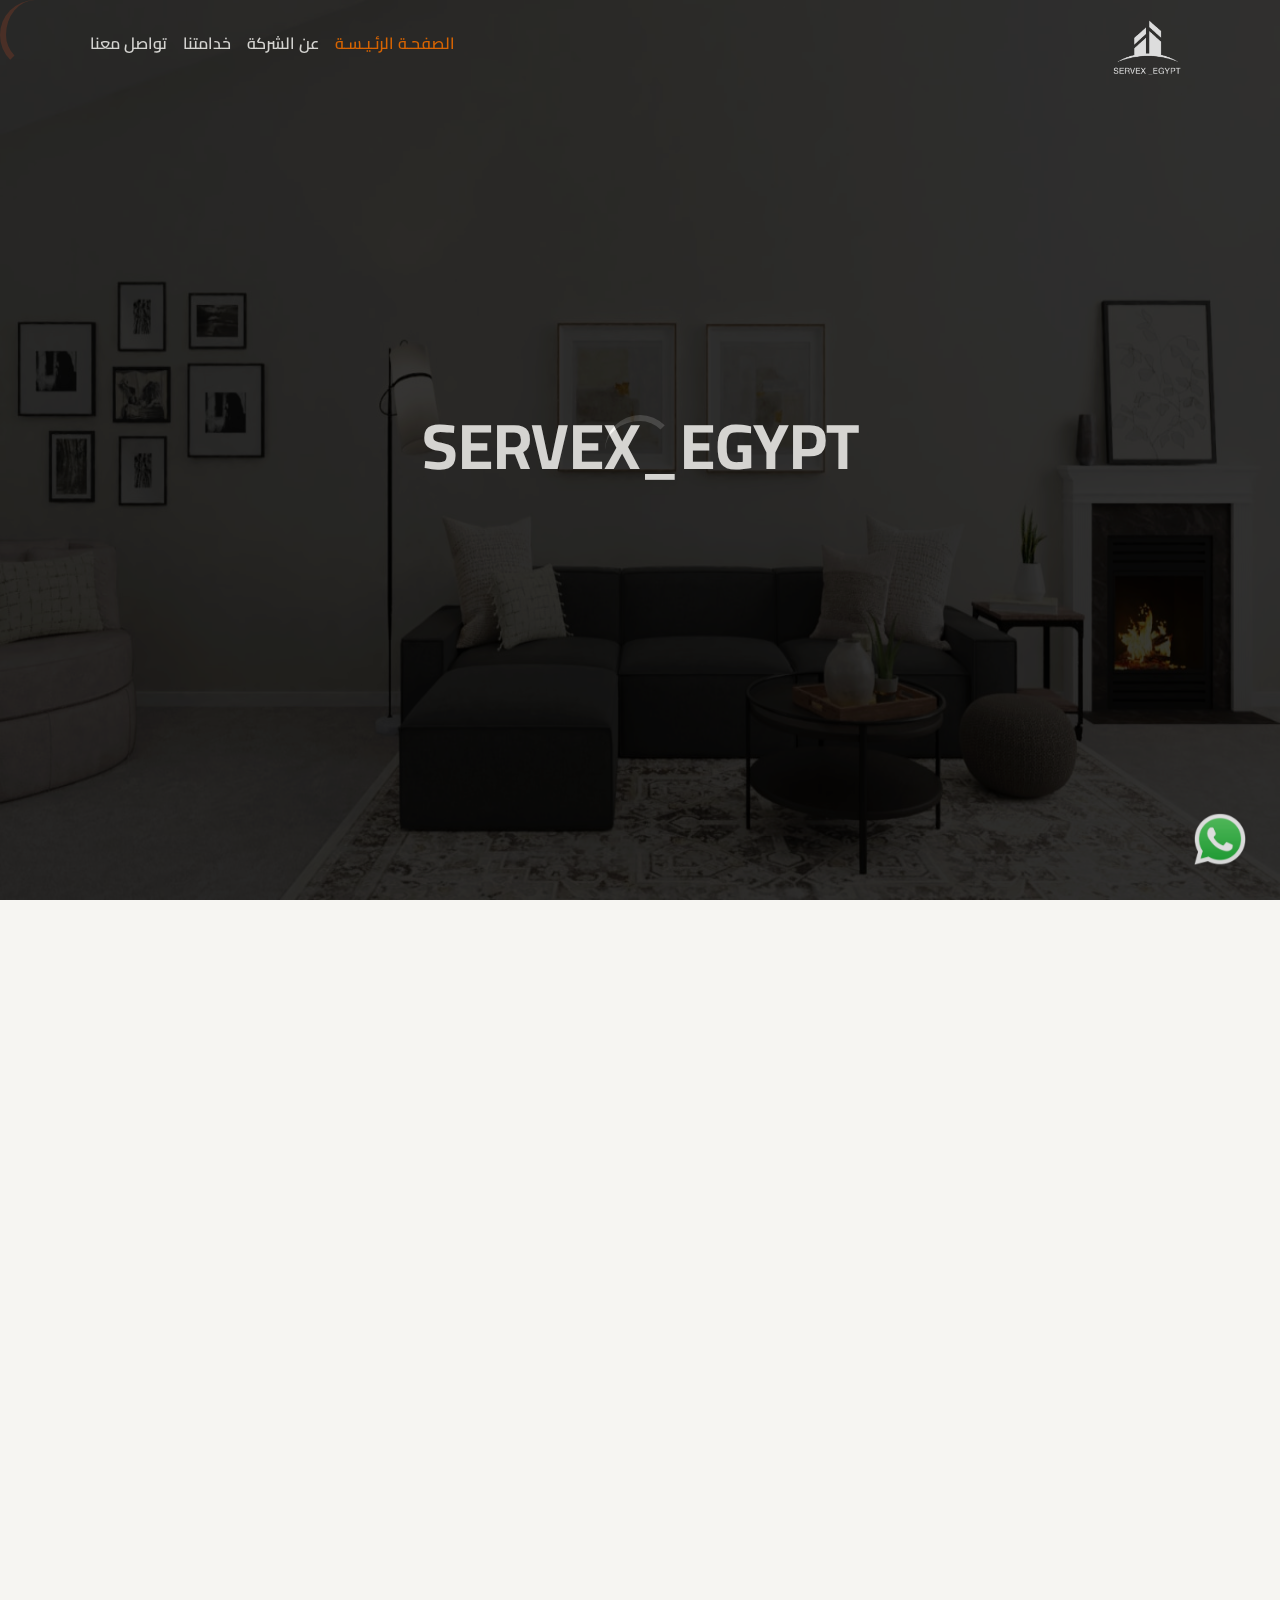
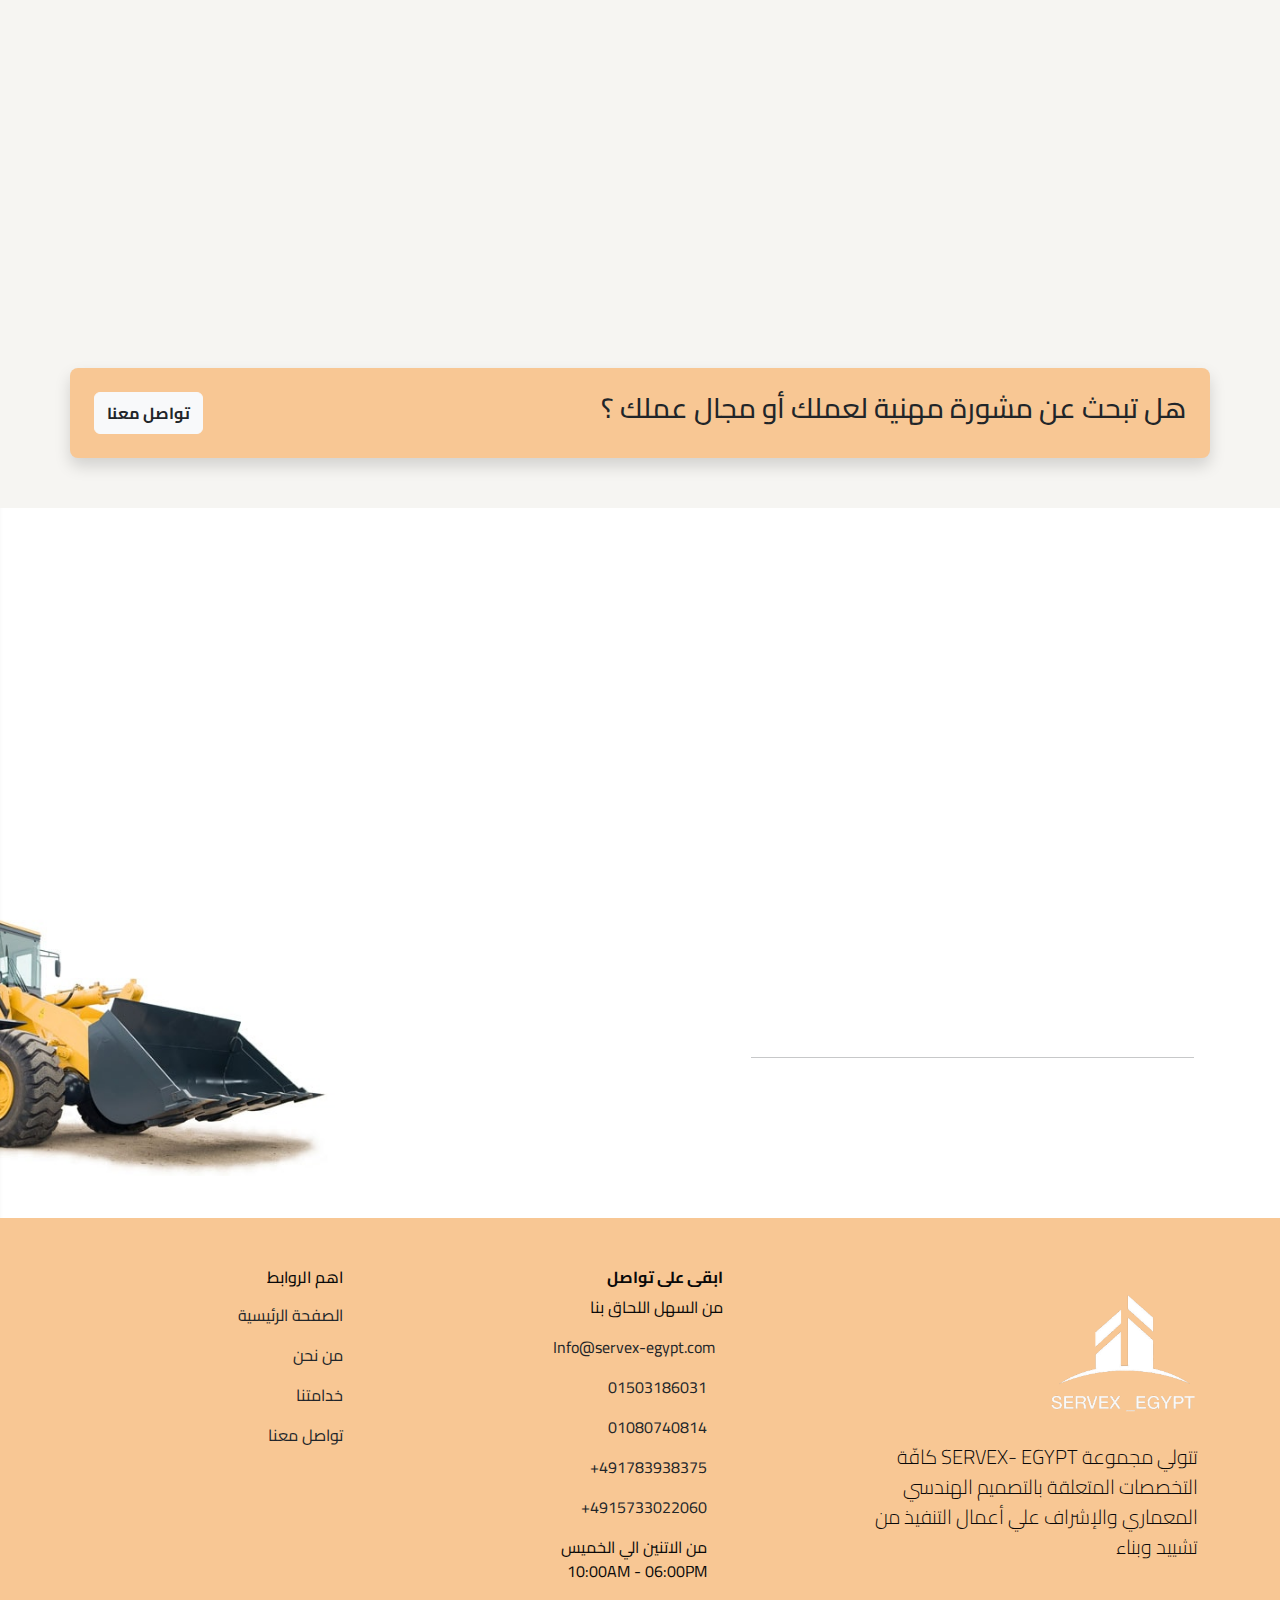
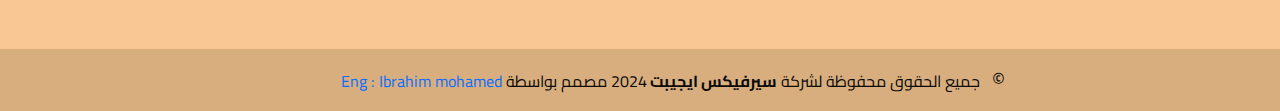
<file: index.html>
<!DOCTYPE html>
<html lang="ar">
<head>
    <meta charset="UTF-8">
    <meta name="viewport" content="width=device-width, initial-scale=1.0">
    <title>سيرفيكس  ايجيبت لاعمال الديكور</title>
    <meta name="title" content="سيرفيكس جروب لاعمال الديكور وتشطيب المباني">
    <meta name="description" content="سيرفكس جروب لاعمال الديكور المنزلي وتشطيب المباني والمنشأت الساحية وغيرهاوالدعاية الاعلانية والوساطة التجارية ">
    <meta name="keywords" content="سيرفكس جروب , ديكور منزلي , تشطيب مباني , تشطيب شقق , تشطيب , دعاية ,اعلانات , دعاية واعلان , وسيط , وساطة تجارية decor , decoration , house decor , Finishing building facades">
    <meta name="robots" content="index, follow">
    <meta http-equiv="Content-Type" content="text/html; charset=utf-8">
    <meta name="language" content="Arabic">
    <meta name="revisit-after" content="3 days">
    <meta name="author" content="servex-egypt">


    <link rel="stylesheet" href="css/bootstrap.min.css">
    <link href="https://unpkg.com/aos@2.3.1/dist/aos.css" rel="stylesheet">
    <link rel="stylesheet" href="https://cdnjs.cloudflare.com/ajax/libs/animate.css/4.1.1/animate.min.css" />
    <link rel="stylesheet" href="https://cdnjs.cloudflare.com/ajax/libs/font-awesome/6.5.2/css/all.min.css"
        integrity="sha512-SnH5WK+bZxgPHs44uWIX+LLJAJ9/2PkPKZ5QiAj6Ta86w+fsb2TkcmfRyVX3pBnMFcV7oQPJkl9QevSCWr3W6A=="
        crossorigin="anonymous" referrerpolicy="no-referrer" />
        <link rel="icon" href="images/logo.png">
    <link rel="stylesheet" href="css/style.css">
</head>
<body dir="rtl">
    
    <header class="position-relative">
        <nav data-aos="fade-down" data-aos-duration="1000"  class="navbar w-100 top-0  position-absolute navbar-expand-xl  ">
            <div class="container align-items-center">
                <a class="navbar-brand p-0" href="index.html">
                    <img loading="lazy" class="logo" src="images/logo.png" alt="logo">
                </a>
                <button class="navbar-toggler" type="button" data-bs-toggle="collapse" data-bs-target="#navbarSupportedContent"
                    aria-controls="navbarSupportedContent" aria-expanded="false" aria-label="Toggle navigation">
                    <i class="fa-solid fa-bars fs-1 text-white"></i>
                </button>
                <div class="collapse navbar-collapse" id="navbarSupportedContent">
                    <ul class="navbar-nav me-auto mb-2 mb-lg-0">
                        <li class="nav-item">
                            <a class="nav-link active"  href="index.html">الصفحـة الرئـيـسـة</a>
                        </li>
                        <li class="nav-item">
                            <a class="nav-link" href="about.html">
                                عن الشركة
                            </a>
                        </li>
                        <li class="nav-item">
                            <a class="nav-link" href="services.html">
                                خدامتنا
                            </a>
                        </li>
                        <li class="nav-item">
                            <a class="nav-link" href="contact.html">
                                تواصل معنا 
                            </a>
                        </li>
                    </ul>
                </div>
            </div>
        </nav>
        <div id="carouselExampleFade" class="carousel vh-100 slide carousel-fade">
            <div class="carousel-inner h-100">
                <div class="carousel-item position-relative h-100 active">
                    <div class="content position-absolute top-50 start-50 translate-middle">
                        <h1  class="animate__animated text-center  animate__bounceInDown light-color fw-bolder">SERVEX_EGYPT</h1>
                    </div>
                    <img loading="lazy"  src="images/hero1.jpeg" class="d-block carousel-image w-100 h-100" alt="home desgin">
                </div>
                <div class="carousel-item position-relative h-100 ">
                    <div class="content position-absolute top-50 start-50 translate-middle">
                        <h1 class="animate__animated text-center animate__bounceInLeft light-color fw-bolder">Interior Decoration</h1>
                    </div>
                    <img  loading="lazy" src="images/carsoul3.jpg" class="d-block carousel-image w-100 h-100" alt="Interior Decoration">
                </div>
                <div class="carousel-item position-relative h-100 ">
                    <div class="content position-absolute text-center top-50 start-50 translate-middle">
                        <h1 class="animate__animated  animate__bounceInUp light-color  fw-bolder">Finishing building facades</h1>
                    </div>
                    <img loading="lazy" src="images/Aesthetic Finishes header.webp" class="d-block carousel-image w-100 h-100" alt="Finishing building facades">
                </div>
            </div>
            <button class="carousel-control-prev " type="button" data-bs-target="#carouselExampleFade" data-bs-slide="prev">
                <i class="fa-solid fa-chevron-left fs-1"></i>
                <span class="visually-hidden">Previous</span>
            </button>
            <button class="carousel-control-next" type="button" data-bs-target="#carouselExampleFade" data-bs-slide="next">
                <i class="fa-solid fa-chevron-right fs-1"></i>
                <span class="visually-hidden">Next</span>
            </button>
        </div>
        <div class="whats-app position-fixed">
            <a title="whats App" href="https://wa.me/+4915236252442" target="_blank">
                <img  loading="lazy"  width="60"  src="images/WhatsApp_icon.png.webp" alt="">
            </a>
        </div>
    </header>

    <main>
        <section class="about overflow-hidden  py-5">
            <div class="container">
                <div class="row g-4 justify-content-between align-items-center">
                    <div class="col-xl-5 col-lg-5">
                        <div class="about-content">
                            <div data-aos="fade-down" data-aos-duration="1000" class="head mb-5">
                                <span class="fs-5 fw-bold position-relative d-block mb-3">عن الشركة</span>
                                <h2 class="fw-bolder fs-1">خبرة منذ أن بدأنا في عام 1980</h2>
                            </div>
                            <div data-aos="fade-left" data-aos-duration="1000" class="content">
                                <ul class="p-1">
                                    <li class="py-3">
                                        <p>
                                            يقدم جروب <b>سيرفيكس ايجيبت</b> خدمات تصميم وتنفيذ الديكور الداخلي وجميع اعمال تشطيبات المباني والوساطة التجارية
                                        </p>
                                    </li>
                                    <li>
                                        <p>
                                            لدينا قسم خاص بالدعاية والاعلان والتسويق التجاري
                                        </p>
                                    </li>
                                </ul>
                            </div>
                        </div>
                    </div>
                    <div data-aos="fade-right" data-aos-duration="1000" class="col-xl-5 col-lg-5">
                        <div class="about-images">
                            <div class="big ">
                                <div class="small "></div>
                            </div>
                        </div>
                    </div>
                </div>
            </div>
        </section>
        
        <section class="show-services overflow-hidden py-5">
            <div class="container">
                <div data-aos="zoom-in" data-aos-duration="1000" class=" head mb-5">
                    <h2 class="fw-bold">خدامتنا</h2>
                    <img loading="lazy" src="images/line_shape.png" alt="line_shape">
                </div>
                <div class="row justify-content-between g-4">
                    <div data-aos="fade-left" data-aos-duration="1000" class="col-xl-3 col-lg-4 col-md-6">
                        <div class="service-icon text-center p-4 rounded-3">
                            <div class="img mb-4 rounded-circle d-flex justify-content-center align-items-center">
                                <img loading="lazy" width="80" src="images/icon4.png" alt="icon">
                            </div>
                            <h3 class="fs-5 fw-bold">قسم اعمال الديكور وتشطيب المباني </h3>
                        </div>
                    </div>
                    <div data-aos="fade-up" data-aos-duration="1000" class="col-xl-3 col-lg-4 col-md-6">
                        <div class="service-icon text-center p-4 rounded-3">
                            <div class="img mb-4 rounded-circle d-flex justify-content-center align-items-center">
                                <img loading="lazy" width="100" src="images/icon.png" alt="social media">
                            </div>
                            <h3 class="fs-5 fw-bold">قسم الدعاية والاعلان</h3>
                        </div>
                    </div>
                    <div data-aos="fade-right" data-aos-duration="1000" class="col-xl-3 col-lg-4 col-md-6">
                        <div class="service-icon text-center p-4 rounded-3">
                            <div class="img mb-4 rounded-circle d-flex justify-content-center align-items-center">
                                <img loading="lazy" width="80" src="images/icon-icon.png" alt="وساطة تجارية">
                            </div>
                            <h3 class="fs-5 fw-bold">قسم الوساطة التجارية والتسويق</h3>
                        </div>
                    </div>
                </div>
            </div>
        </section>
        
        <section class="contact-sec py-5">
            <div class="container bg-bage shadow rounded-3 p-4">
                <div class="d-flex justify-content-between">
                    <h3 class="">هل تبحث عن مشورة مهنية لعملك أو مجال عملك ؟</h3>
                    <button class="btn btn-light">
                        <a  class="text-decoration-none text-dark fw-bolder" href="/contact.html">تواصل معنا</a>
                    </button>
                </div>
            </div>
        </section>
        <section class="our-features py-5 overflow-hidden">
            <div class="container">
                <div class="row justify-content-between align-items-center">
                    <div class="col-xl-5   p-3">
                        <div data-aos="fade-down" data-aos-duration="1000" class="head mb-5">
                            <span class="fs-5 fw-bold position-relative d-block mb-3">مميزاتنا</span>
                            <h2 class="fw-bolder fs-1 mb-4">خبرتنا تخبر كل صناعة</h2>
                            <ul>
                                <li class="py-3">
                                    <h3 class="fs-5 fw-medium">تنفيذ جميع اعمال الديكور الداخلي والخارجي وتشطيب المباني</h3>
                                </li>
                                <li class="py-3">
                                    <h3 class="fs-5 fw-medium">تنفيذ جميع اعمال الدعاية والاعلان </h3>
                                </li>
                                <li class="py-3">
                                    <h3 class="fs-5 fw-medium">نقوم بجميع اجراءات الوساطة التجارية والتسويق التجاري </h3>
                                </li>
                            </ul>
                        </div>
                        <hr>
                    </div>
                    <div class="col-xl-6 list-features  row g-4">
                        <div class="coulmn col-md-6 d-flex flex-column justify-content-evenly">
                            <div data-aos="fade-left" data-aos-duration="1000" class="mb-3">
                                <i class="fa-solid fa-message"></i>
                                <h4>ابقى على تواصل</h4>
                                <p>
                                    نقوم بخدمتكم من خلال الواتس اب أو الاتصال ولا داعي للحضور راسلنا فقط وسوف نقوم بالتواصل معك
                                    وخدمتك
                                </p>
                            </div>
                            <div data-aos="fade-up" data-aos-duration="1000">
                                <i class="fa-solid fa-people-group"></i>
                                <h4> فريق الخبرة</h4>
                                <p>
                                    يتم إنجاز ذلك باحترافية ومهنية طبقا لأحدث المواصفات والكودات العالمية ابتداءً من مراحل الدراسة
                                </p>
                            </div>
                        </div>
                        <div class="coulmn col-md-6 d-flex flex-column justify-content-around">
                            <div data-aos="fade-right" data-aos-duration="1000" class="mb-3">
                                <i class="fa-solid fa-gears"></i>
                                <h4> خدماتنا</h4>
                                <p>
                                    تتمتع <b>سيرفيكس جروب</b> باحترافية عالية في تنوع التخصصات بين المهندسين في الاقسام المتعددة للشركة
                                </p>
                            </div>
                            <div data-aos="fade-down" data-aos-duration="1000">
                                <i class="fa-solid fa-building-wheat"></i>
                                <h4> ماذا نفعل</h4>
                                <p>
                                    تتولي مجموعة <b>SERVEX- EGYPT</b>
                                    كافّة التخصصات المتعلقة بالتصميم الهندسي المعماري والإشراف علي أعمال التنفيذ من تشييد وبناء
                                </p>
                            </div>
                        </div>
                    </div>
                </div>
            </div>
        </section>
    </main>

    <footer>
        <div class="container py-5">
            <div class="row g-4 justify-content-between align-items-start">
                <div class="col-md-4">
                    <img  loading="lazy" width="150" class="mb-4" src="images/logo.png"  alt="logo">
                    <p class=" lead">
                        تتولي مجموعة SERVEX- EGYPT كافّة التخصصات المتعلقة بالتصميم الهندسي المعماري والإشراف علي أعمال التنفيذ من تشييد وبناء
                    </p>
                </div>
                <div class="col-md-3">
                    <h6 class="mb-2 fw-bold">ابقى على تواصل</h6>
                    <p>من السهل اللحاق بنا</p>
                    <ul class="contact-us list-unstyled p-0">
                        <li class="d-flex align-items-center mb-3">
                            <i class="fa-solid fa-envelope ms-2"></i>
                            <a class="text-decoration-none text-dark" href="https://mail.google.com/mail/?view=cm&fs=1&tf=1&to=Info@servex-egypt.com" target="_blank">Info@servex-egypt.com</a>
                        </li>
                        <li class="d-flex align-items-center mb-3">
                            <i class="fa-solid fa-phone-volume ms-3"></i>
                            <a class="text-decoration-none text-dark" href="tel:01503186031" target="_blank">01503186031</a>
                        </li>
                        <li class="d-flex align-items-center mb-3">
                            <i class="fa-solid fa-phone-volume ms-3"></i>
                            <a class="text-decoration-none text-dark" href="tel:01080740814" target="_blank">01080740814</a>
                        </li>
                        <li class="d-flex align-items-center mb-3">
                            <i class="fa-solid fa-phone-volume ms-3"></i>
                            <a class="text-decoration-none text-dark" href="tel:+491783938375" target="_blank">491783938375+</a>
                        </li>
                        <li class="d-flex align-items-center mb-3">
                            <i class="fa-solid fa-phone-volume ms-3"></i>
                            <a class="text-decoration-none text-dark" href="tel:+4915733022060" target="_blank">4915733022060+</a>
                        </li>
                        <li class="d-flex align-items-start mb-2">
                            <i class="fa-regular fs-5 fa-clock ms-3 mt-2"></i>
                            <p class="fs-6 m-0">
                                من الاتنين الي الخميس
                                <br>
                                10:00AM - 06:00PM
                            </p>
                        </li>
                    </ul>
                </div>
                <div class="col-md-3 ">
                    <h6 class="mb-3">اهم الروابط </h6>
                    <ul class="important-links list-unstyled p-0">
                        <li class="d-flex align-items-center mb-3">
                            <a class="text-decoration-none text-dark" href="/index.html">الصفحة الرئيسية </a>
                        </li>
                        <li class="d-flex align-items-center mb-3">
                            <a class="text-decoration-none text-dark" href="/about.html">من نحن </a>
                        </li>
                        <li class="d-flex align-items-center mb-3">
                            <a class="text-decoration-none text-dark" href="/services.html">خدامتنا</a>
                        </li>
                        <li class="d-flex align-items-center mb-3">
                            <a class="text-decoration-none text-dark" href="/contact.html">تواصل معنا</a>
                        </li>
                    </ul>
                </div>
            </div>
        </div>
        <div class="bottom-footer  ">
            <div class="container  p-3">
                <div class="row justify-content-center">
                    <div class="col-md-8">
                        <p class="m-0 fs-6"> <span class="fs-5 ms-2">©</span>  جميع الحقوق محفوظة لشركة  <b>سيرفيكس ايجيبت </b> 2024 مصمم بواسطة <a class="text-decoration-none text-primary" href="https://fe2o0o.github.io/ibrahim-mohamed" target="_blank">Eng : Ibrahim mohamed</a></p>
                    </div>
                </div>
            </div>
        </div>
    </footer>
    <div id="loader" class="bg-dark">
        <span class="loader"></span>
    </div>
    <script src="scripts/bootstrap.bundle.min.js"></script>
    <script src="https://unpkg.com/aos@2.3.1/dist/aos.js"></script>
    <script src="scripts/jquery-3.6.4.min.js"></script>
    <script src="scripts/index.js"></script>
</body>
</html>
</file>
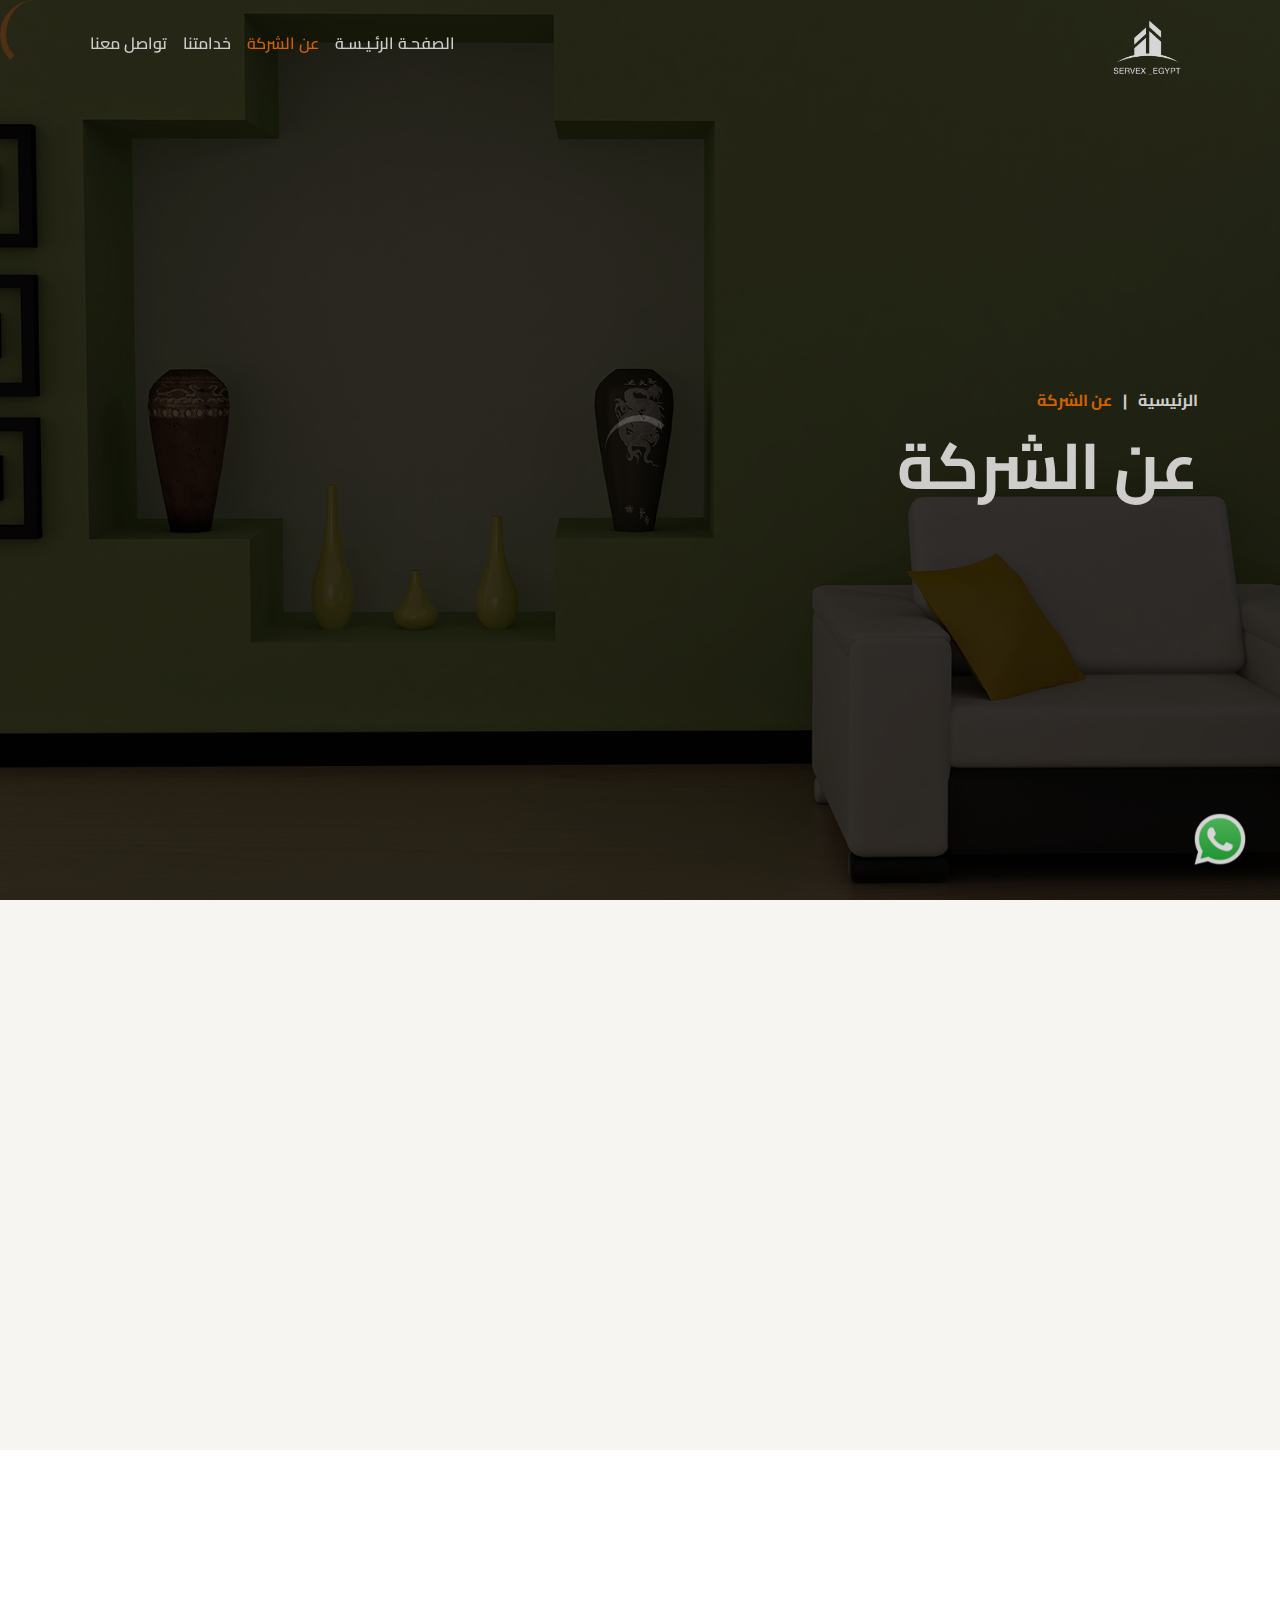
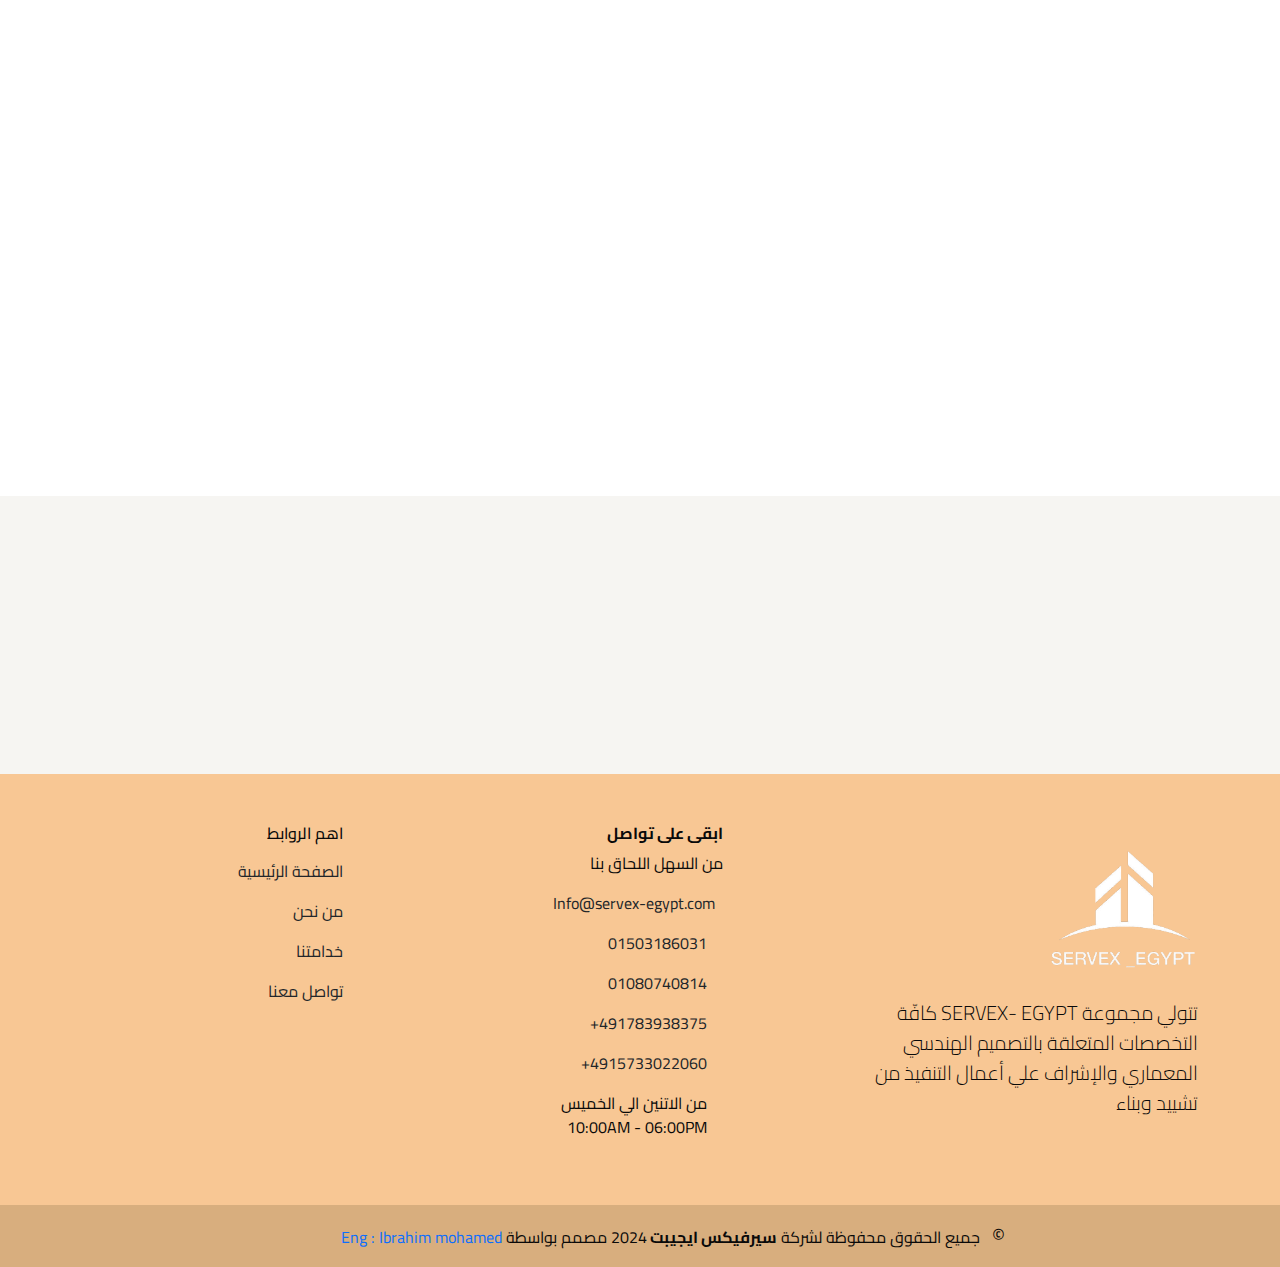
<file: about.html>
<!DOCTYPE html>
<html lang="ar">
<head>
    <meta charset="UTF-8">
    <meta name="viewport" content="width=device-width, initial-scale=1.0">
    <title>عن سيرفيكس ايجيبت جروب</title>
    <link rel="icon" href="images/logo.png">
    <meta name="description" content="عن مجموعه سيرفيكس جروب للديكور المنزلي وتشطيب المباني والدعاية والوساطة التجارية">
    <meta name="title" content="سيرفيكس جروب لاعمال الديكور وتشطيب المباني">
    <meta name="keywords"
        content="سيرفكس جروب , ديكور منزلي , تشطيب مباني , تشطيب شقق , تشطيب , دعاية ,اعلانات , دعاية واعلان , وسيط , وساطة تجارية decor , decoration , house decor , Finishing building facades">
    <meta http-equiv="Content-Type" content="text/html; charset=utf-8">
    <meta name="language" content="Arabic">
    <meta name="revisit-after" content="3 days">
    <meta name="author" content="servex-egypt">
    <link rel="stylesheet" href="css/bootstrap.min.css">
    <link href="https://unpkg.com/aos@2.3.1/dist/aos.css" rel="stylesheet">
    <link rel="stylesheet" href="https://cdnjs.cloudflare.com/ajax/libs/font-awesome/6.5.2/css/all.min.css"
        integrity="sha512-SnH5WK+bZxgPHs44uWIX+LLJAJ9/2PkPKZ5QiAj6Ta86w+fsb2TkcmfRyVX3pBnMFcV7oQPJkl9QevSCWr3W6A=="
        crossorigin="anonymous" referrerpolicy="no-referrer" />
    <link rel="stylesheet" href="css/style.css">
</head>
<body dir="rtl">
    <header>
        <nav data-aos="fade-down" data-aos-duration="1000"  class="navbar position-absolute w-100  navbar-expand-xl  ">
            <div class="container align-items-center">
                <a class="navbar-brand p-0" href="index.html">
                    <img loading="lazy" class="logo" src="images/logo.png" alt="logo">
                </a>
                <button class="navbar-toggler" type="button" data-bs-toggle="collapse" data-bs-target="#navbarSupportedContent"
                    aria-controls="navbarSupportedContent" aria-expanded="false" aria-label="Toggle navigation">
                    <i class="fa-solid fa-bars fs-1 text-white"></i>
                </button>
                <div class="collapse navbar-collapse" id="navbarSupportedContent">
                    <ul class="navbar-nav me-auto mb-2 mb-lg-0">
                        <li class="nav-item">
                            <a class="nav-link active" href="index.html">الصفحـة الرئـيـسـة</a>
                        </li>
                        <li class="nav-item">
                            <a class="nav-link" href="about.html">
                                عن الشركة
                            </a>
                        </li>
                        <li class="nav-item">
                            <a class="nav-link" href="services.html">
                                خدامتنا
                            </a>
                        </li>
                        <li class="nav-item">
                            <a class="nav-link" href="contact.html">
                                تواصل معنا
                            </a>
                        </li>
                    </ul>
                </div>
            </div>
        </nav>
        <section class="about-hero">
            <div class="container d-flex align-items-center h-100 position-relative">
                <div class="content">
                    <p class="light-color fw-bold"> <span class="ms-2">الرئيسية</span>  | <span class="active me-2">عن الشركة</span></p>
                    <h1 class="light-color fw-bolder">عن الشركة</h1>
                </div>
            </div>
        </section>
        <div class="whats-app position-fixed">
            <a title="whats App" href="https://wa.me/+4915236252442" target="_blank">
                <img loading="lazy"  class="w-100" src="images/WhatsApp_icon.png.webp" alt="">
            </a>
        </div>
    </header>

    <main>
        <section class="about-us py-5 overflow-hidden">
            <div class="container">
                <div class="row justify-content-between align-items-center">
                    <div class="col-md-5">
                        <div class="about-content">
                            <div data-aos="fade-down" data-aos-duration="1000" class="head mb-5">
                                <span class="fs-5 fw-bold position-relative d-block mb-3">عن الشركة</span>
                                <h2 class="fw-bolder fs-1">خبرة منذ أن بدأنا في عام 1980</h2>
                                <p>تتولي مجموعة SERVEX- EGYPT
                                كافّة التخصصات المتعلقة بالتصميم الهندسي المعماري والإشراف علي أعمال التنفيذ من تشييد وبناء</p>
                            </div>
                            <div data-aos="fade-left" data-aos-duration="1000" class="content">
                                <ul class="p-1">
                                    <li class="py-3">
                                        <p>
                                            يقدم جروب <b>سيرفيكس ايجيبت</b> خدمات تصميم وتنفيذ الديكور الداخلي وجميع اعمال
                                            تشطيبات المباني والوساطة
                                            التجارية
                                        </p>
                                    </li>
                                    <li>
                                        <p>
                                            لدينا قسم خاص بالدعاية والاعلان والتسويق التجاري
                                        </p>
                                    </li>
                                </ul>
                            </div>
                        </div>
                    </div>
                    <div data-aos="fade-right" data-aos-duration="1000" class="col-md-5 position-relative">
                        <div class="img">
                            <img loading="lazy"  height="450" class="w-100 rounded-3 shadow" src="images/work1.jpg"
                                alt="simple work">
                            <img loading="lazy"  class="custom-over rounded-3" src="images/work2.jpg" alt="simple work">
                        </div>
                    </div>
                </div>
            </div>
        </section>
        
        <section class="expert bg-white overflow-hidden ">
            <div class="container">
                <div class="row justify-content-between">
                    <div class="col-md-6">
                        <div class="features  g-4 justify-content-center   row ">
                            <div data-aos="fade-left" data-aos-duration="1000"
                                class="feature p-4 fs-2 rounded-3 text-white ms-4 text-center  col-6">
                                <i class="fa-solid fa-users-gear"></i>
                                <h6 class="m-0 fw-bold pt-4">التصميم الداخلي </h6>
                            </div>
                            <div data-aos="fade-right" data-aos-duration="1000"
                                class="feature p-4 fs-2 rounded-3 text-white text-center  col-6">
                                <i class="fa-solid fa-users-gear"></i>
                                <h6 class="m-0 fw-bold pt-4">  تشطيب المباني  </h6>
                            </div>
                            <div data-aos="fade-up" data-aos-duration="1000"
                                class="feature p-4 fs-2 rounded-3 text-white ms-4 text-center  col-6">
                                <i class="fa-solid fa-users-gear"></i>
                                <h6 class="m-0 fw-bold pt-4"> الدعاية والاعلان والتسويق </h6>
                            </div>
                            <div data-aos="fade-down" data-aos-duration="1000"
                                class="feature p-4 fs-2 rounded-3 text-white text-center  col-6">
                                <i class="fa-solid fa-users-gear"></i>
                                <h6 class="m-0 fw-bold pt-4"> الوساطة التجارية</h6>
                            </div>
                        </div>
                    </div>
                    <div class="col-md-5">
                        <div data-aos="fade-down" data-aos-duration="1000" class="head mb-5">
                            <span class="fs-5 fw-bold position-relative d-block mb-3">مميزاتنا</span>
                            <h2 class="fw-bolder fs-1 mb-4">خبرتنا تخبر كل صناعة</h2>
                            <ul>
                                <li class="py-3">
                                    <h3 class="fs-5 fw-medium">تنفيذ جميع اعمال الديكور الداخلي والخارجي وتشطيب المباني</h3>
                                </li>
                                <li class="py-3">
                                    <h3 class="fs-5 fw-medium">تنفيذ جميع اعمال الدعاية والاعلان </h3>
                                </li>
                                <li class="py-3">
                                    <h3 class="fs-5 fw-medium">نقوم بجميع اجراءات الوساطة التجارية والتسويق التجاري </h3>
                                </li>
                            </ul>
                        </div>
                    </div>
                </div>
            </div>
        </section>

        <section class="py-5 overflow-hidden">
            <div class="container">
                <div class="row g-4">
                    <div data-aos="fade-left" data-aos-duration="1000" class="col-xl-4  col-lg-6">
                        <div class="inner border p-3 rounded-2 text-center">
                            <i class="fa-solid fa-lightbulb fs-3"></i>
                            <h5 class="orange-color fw-bolder">الابداع</h5>
                            <p>
                                نسعى دائمًا لتطوير أعمالنا وتعظيم إبداع موظفينا ، وتقديم الحلول والأفكار المبتكرة التي تلبي رغبات عملائنا من خلال
                                خدماتنا في مجال التصميم الداخلي والخارجي.
                            </p>
                        </div>
                    </div>
                    <div data-aos="fade-up" data-aos-duration="1000"  class="col-xl-4  col-lg-6">
                        <div class="inner border p-3 rounded-2 text-center">
                            <i class="fa-solid fa-medal fs-3"></i>
                            <h5 class="orange-color fw-bolder">الإنجاز</h5>
                            <p>
                                نحن فريق نسعى باستمرار للفوز ، ولا يوجد عائق بيننا وبين أهدافنا ، وتتميز تعاملاتنا بالتواضع والاحترام.
                                <br>
                                زيارة واحدة تكفي لتجعل من منزلك قصرا
                            </p>
                        </div>
                    </div>
                    <div data-aos="fade-right" data-aos-duration="1000"  class="col-xl-4  col-lg-6">
                        <div class="inner border p-3 rounded-2 text-center">
                        <i class="fa-solid fa-hand-holding-droplet fs-3"></i>
                            <h5 class="orange-color fw-bolder">الاهتمام</h5>
                            <p>
                            الاهتمام هو من اساسيتنا في التعامل مع عملائنا ونسعى لإرضائهم من خلال التواصل البنّاء وتقديم الخدمات التي تناسب
                            احتياجاتهم.
                            <br><br>
                            </p>
                        </div>
                    </div>
                </div>
            </div>
        </section>
    </main>


    <footer>
        <div class="container py-5">
            <div class="row g-4 justify-content-between align-items-start">
                <div class="col-md-4">
                    <img loading="lazy" width="150" class="mb-4" src="images/logo.png" alt="logo">
                    <p class=" lead">
                        تتولي مجموعة SERVEX- EGYPT كافّة التخصصات المتعلقة بالتصميم الهندسي المعماري والإشراف علي أعمال
                        التنفيذ من تشييد وبناء
                    </p>
                </div>
                <div class="col-md-3">
                    <h6 class="mb-2 fw-bold">ابقى على تواصل</h6>
                    <p>من السهل اللحاق بنا</p>
                    <ul class="contact-us list-unstyled p-0">
                        <li class="d-flex align-items-center mb-3">
                            <i class="fa-solid fa-envelope ms-2"></i>
                            <a class="text-decoration-none text-dark"
                                href="https://mail.google.com/mail/?view=cm&fs=1&tf=1&to=Info@servex-egypt.com"
                                target="_blank">Info@servex-egypt.com</a>
                        </li>
                        <li class="d-flex align-items-center mb-3">
                            <i class="fa-solid fa-phone-volume ms-3"></i>
                            <a class="text-decoration-none text-dark" href="tel:01503186031" target="_blank">01503186031</a>
                        </li>
                        <li class="d-flex align-items-center mb-3">
                            <i class="fa-solid fa-phone-volume ms-3"></i>
                            <a class="text-decoration-none text-dark" href="tel:01080740814" target="_blank">01080740814</a>
                        </li>
                        <li class="d-flex align-items-center mb-3">
                            <i class="fa-solid fa-phone-volume ms-3"></i>
                            <a class="text-decoration-none text-dark" href="tel:+491783938375"
                                target="_blank">491783938375+</a>
                        </li>
                        <li class="d-flex align-items-center mb-3">
                            <i class="fa-solid fa-phone-volume ms-3"></i>
                            <a class="text-decoration-none text-dark" href="tel:+4915733022060"
                                target="_blank">4915733022060+</a>
                        </li>
                        <li class="d-flex align-items-start mb-2">
                            <i class="fa-regular fs-5 fa-clock ms-3 mt-2"></i>
                            <p class="fs-6 m-0">
                                من الاتنين الي الخميس
                                <br>
                                10:00AM - 06:00PM
                            </p>
                        </li>
                    </ul>
                </div>
                <div class="col-md-3 ">
                    <h6 class="mb-3">اهم الروابط </h6>
                    <ul class="important-links list-unstyled p-0">
                        <li class="d-flex align-items-center mb-3">
                            <a class="text-decoration-none text-dark" href="/index.html">الصفحة الرئيسية </a>
                        </li>
                        <li class="d-flex align-items-center mb-3">
                            <a class="text-decoration-none text-dark" href="/about.html">من نحن </a>
                        </li>
                        <li class="d-flex align-items-center mb-3">
                            <a class="text-decoration-none text-dark" href="/services.html">خدامتنا</a>
                        </li>
                        <li class="d-flex align-items-center mb-3">
                            <a class="text-decoration-none text-dark" href="/contact.html">تواصل معنا</a>
                        </li>
                    </ul>
                </div>
            </div>
        </div>
        <div class="bottom-footer  ">
            <div class="container  p-3">
                <div class="row justify-content-center">
                    <div class="col-md-8">
                        <p class="m-0 fs-6"> <span class="fs-5 ms-2">©</span> جميع الحقوق محفوظة لشركة <b>سيرفيكس ايجيبت
                            </b> 2024 مصمم بواسطة <a class="text-decoration-none text-primary"
                                href="https://fe2o0o.github.io/ibrahim-mohamed" target="_blank">Eng : Ibrahim mohamed</a>
                        </p>
                    </div>
                </div>
            </div>
        </div>
    </footer>
        <div id="loader" class="bg-dark">
            <span class="loader"></span>
        </div>
    <script src="scripts/bootstrap.bundle.min.js"></script>
    <script src="https://unpkg.com/aos@2.3.1/dist/aos.js"></script>
    <script src="scripts/jquery-3.6.4.min.js"></script>
    <script src="scripts/index.js"></script>
</body>
</html>
</file>
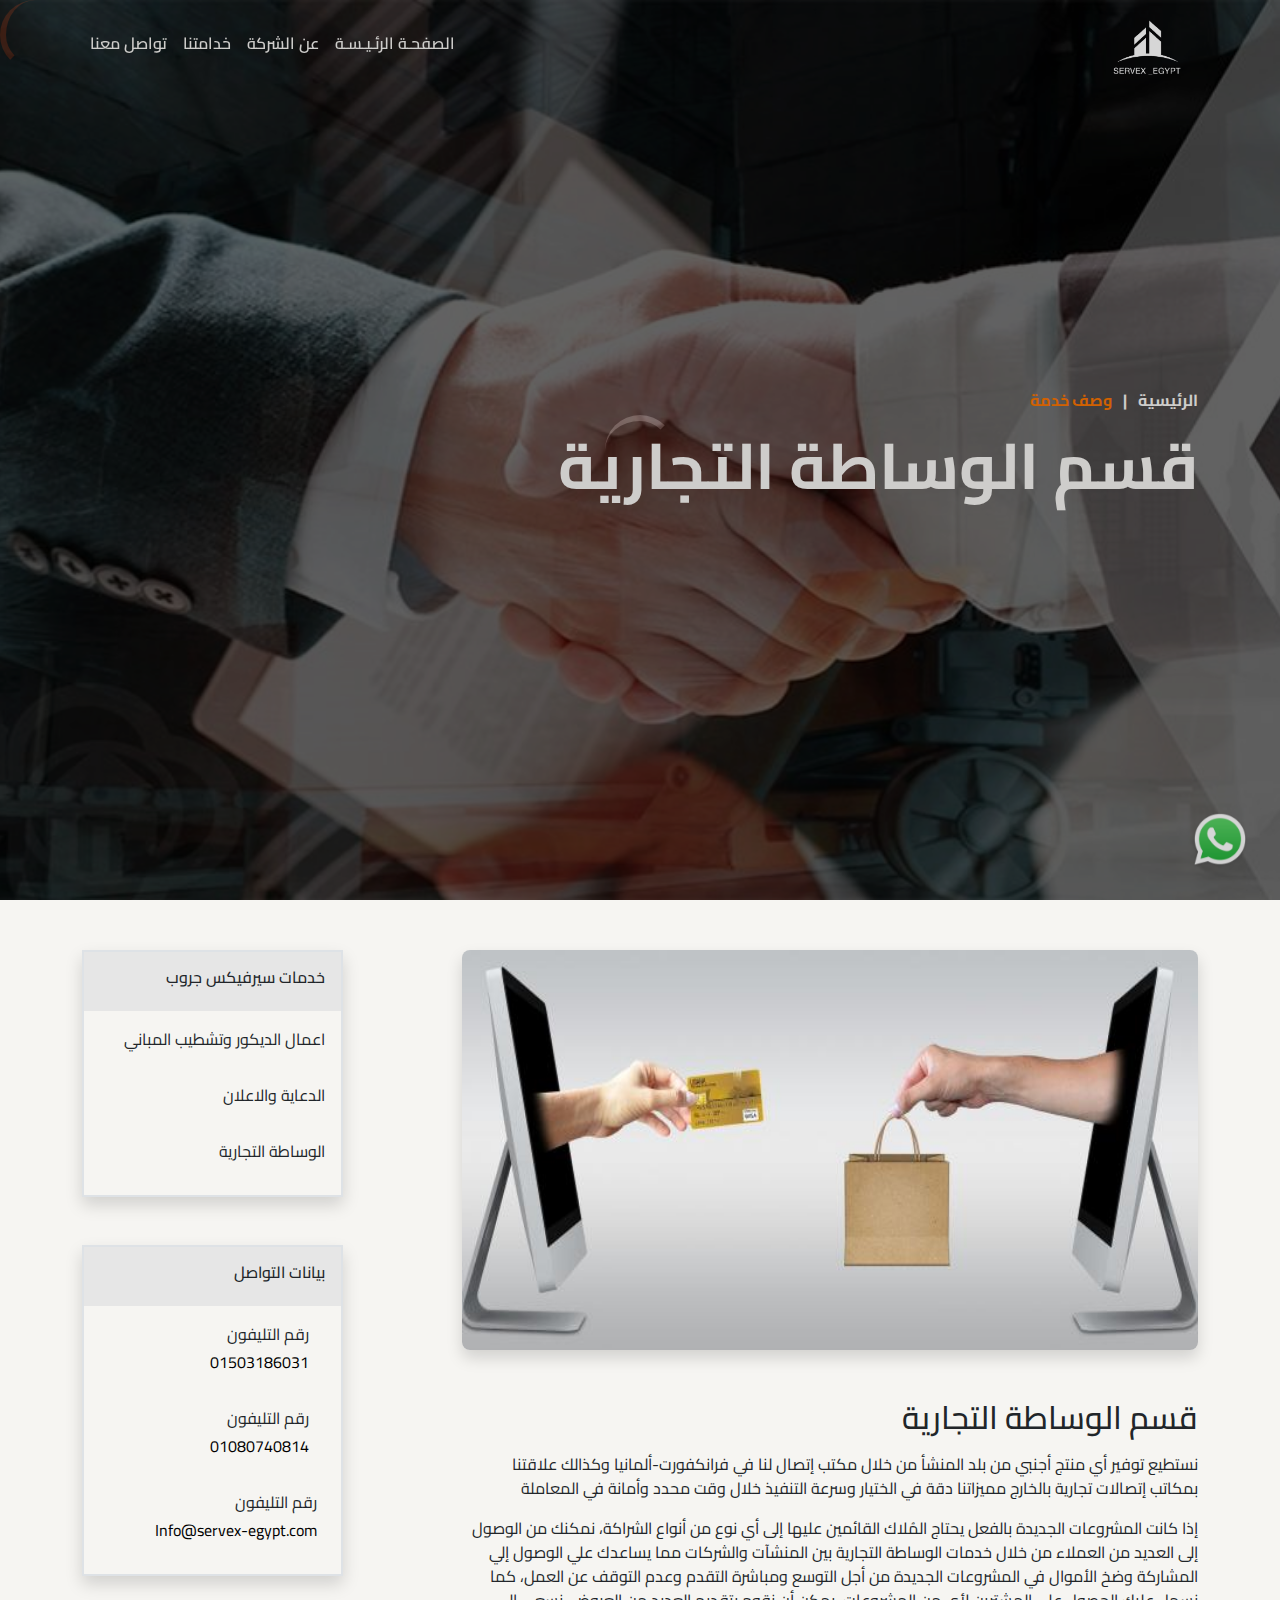
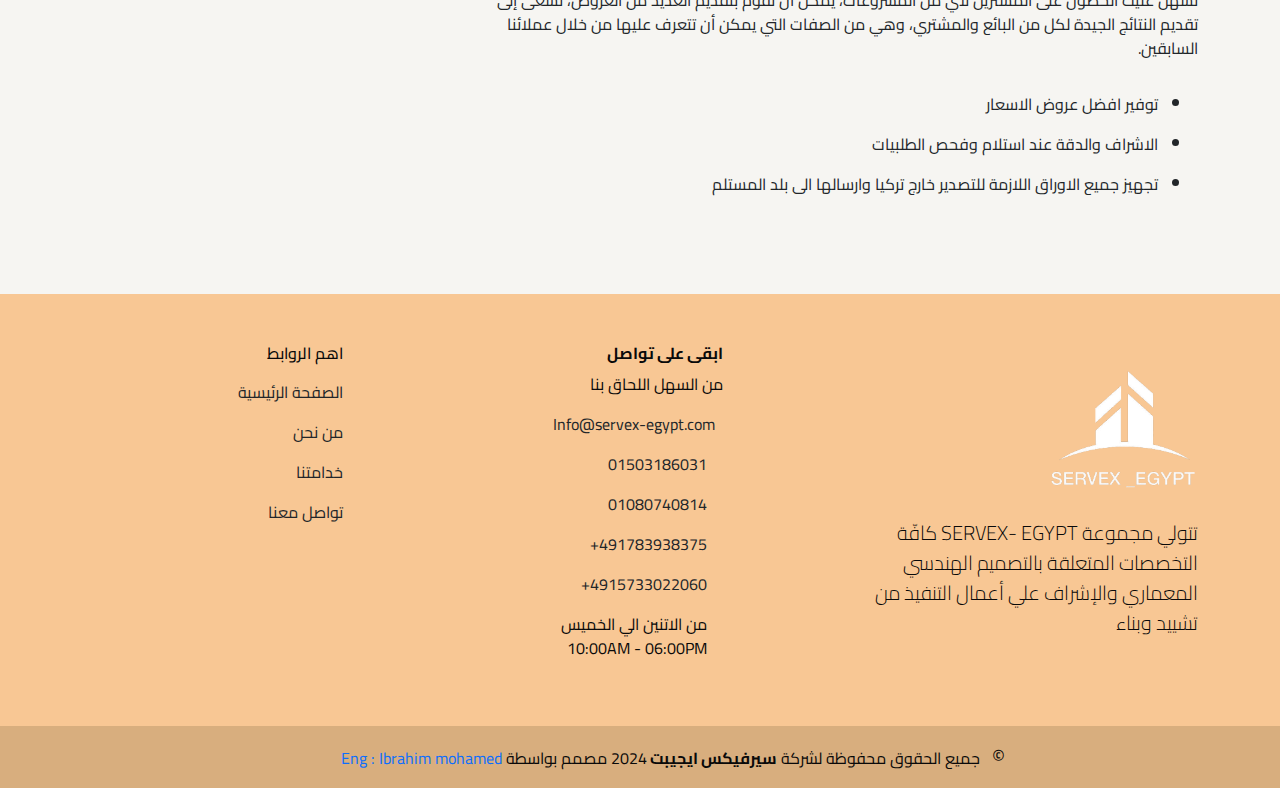
<file: Commercial-marketing.html>
<!DOCTYPE html>
<html lang="ar">

<head>
    <meta charset="UTF-8">
    <meta name="viewport" content="width=device-width, initial-scale=1.0">
    <title>قسم الوساطة التجارية</title>
    <meta name="title" content="قسم الوساطة التجارية">
    <meta name="description"
        content="سيرفكس جروب لاعمال الديكور المنزلي وتشطيب المباني والمنشأت الساحية وغيرهاوالدعاية الاعلانية والوساطة التجارية ">
    <meta name="keywords"
        content="سيرفكس جروب , ديكور منزلي , تشطيب مباني , تشطيب شقق , تشطيب , دعاية ,اعلانات , دعاية واعلان , وسيط , وساطة تجارية decor , decoration , house decor , Finishing building facades">
    <meta http-equiv="Content-Type" content="text/html; charset=utf-8">
    <meta name="language" content="Arabic">
    <meta name="revisit-after" content="3 days">
    <meta name="author" content="servex-egypt">

    <link rel="stylesheet" href="css/bootstrap.min.css">
    <link href="https://unpkg.com/aos@2.3.1/dist/aos.css" rel="stylesheet">
    <link rel="stylesheet" href="https://cdnjs.cloudflare.com/ajax/libs/font-awesome/6.5.2/css/all.min.css"
        integrity="sha512-SnH5WK+bZxgPHs44uWIX+LLJAJ9/2PkPKZ5QiAj6Ta86w+fsb2TkcmfRyVX3pBnMFcV7oQPJkl9QevSCWr3W6A=="
        crossorigin="anonymous" referrerpolicy="no-referrer" />
    <link rel="icon" href="images/logo.png">
    <link rel="stylesheet" href="css/style.css">
</head>

<body dir="rtl">
    <header>
        <nav data-aos="fade-down" data-aos-duration="1000" class="navbar w-100 position-absolute navbar-expand-xl  ">
            <div class="container align-items-center">
                <a class="navbar-brand p-0" href="index.html">
                    <img loading="lazy" class="logo" src="images/logo.png" alt="logo">
                </a>
                <button class="navbar-toggler" type="button" data-bs-toggle="collapse"
                    data-bs-target="#navbarSupportedContent" aria-controls="navbarSupportedContent"
                    aria-expanded="false" aria-label="Toggle navigation">
                    <span class="navbar-toggler-icon"></span>
                </button>
                <div class="collapse navbar-collapse" id="navbarSupportedContent">
                    <ul class="navbar-nav me-auto mb-2 mb-lg-0">
                        <li class="nav-item">
                            <a class="nav-link active" href="index.html">الصفحـة الرئـيـسـة</a>
                        </li>
                        <li class="nav-item">
                            <a class="nav-link" href="about.html">
                                عن الشركة
                            </a>
                        </li>
                        <li class="nav-item">
                            <a class="nav-link" href="services.html">
                                خدامتنا
                            </a>
                        </li>
                        <li class="nav-item">
                            <a class="nav-link" href="contact.html">
                                تواصل معنا
                            </a>
                        </li>
                    </ul>
                </div>
            </div>
        </nav>
        <section class="commerical-hero">
            <div class="container d-flex align-items-center z-5 h-100 position-relative">
                <div class="content">
                    <p class="light-color fw-bold"> <span class="ms-2">الرئيسية</span> | <span class="active me-2">وصف
                            خدمة</span></p>
                    <h1 class="light-color fw-bolder">
                        قسم الوساطة التجارية</h1>
                </div>
            </div>
        </section>
        <div class="whats-app position-fixed">
            <a title="whats App" href="https://wa.me/+4915236252442" target="_blank">
                <img loading="lazy" decoding="async" class="w-100" src="images/WhatsApp_icon.png.webp" alt="">
            </a>
        </div>
    </header>

    <main class="market-service py-5">
        <div class="container">
            <div class="row justify-content-between">
                <section class="col-xl-8 col-lg-8">
                    <div class="img mb-5">
                        <img loading="lazy" class="rounded-3 shadow w-100" height="400" src="images/تقنيات_التسويق_التجاري.jpg" alt="">
                    </div>
                    <div>
                        <h2 class="mb-3">قسم الوساطة التجارية</h2>
                        <p>
                            نستطيع توفير أي منتج أجنبي من بلد المنشأ
                            من خلال مكتب إتصال لنا في فرانكفورت-ألمانيا وكذالك علاقتنا بمكاتب إتصالات تجارية بالخارج
                            مميزاتنا دقة في الختيار وسرعة التنفيذ خلال وقت محدد وأمانة في المعاملة
                        </p>
                        <p>
                            إذا كانت المشروعات الجديدة بالفعل يحتاج المُلاك القائمين عليها إلى أي نوع من أنواع الشراكة، نمكنك من الوصول إلى العديد
                            من العملاء من خلال خدمات الوساطة التجارية بين المنشآت والشركات مما يساعدك علي الوصول إلي المشاركة وضخ الأموال في
                            المشروعات الجديدة من أجل التوسع ومباشرة التقدم وعدم التوقف عن العمل، كما نسهل عليك الحصول على المشترين لأي من المشروعات،
                            يمكن أن نقوم بتقديم العديد من العروض، نسعى إلى تقديم النتائج الجيدة لكل من البائع والمشتري، وهي من الصفات التي يمكن أن
                            تتعرف عليها من خلال عملائنا السابقين.
                        </p>
                        
                        <ul class="py-3">
                            <li>
                                <p>توفير افضل عروض الاسعار</p>
                            </li>
                            <li>
                                <p>الاشراف والدقة عند استلام وفحص الطلبيات</p>
                            </li>
                            <li>
                                <p>تجهيز جميع الاوراق اللازمة للتصدير خارج تركيا وارسالها الى بلد المستلم</p>
                            </li>
                        </ul>
                    </div>
                </section>
                <aside class="col-xl-3 col-lg-3 ">
                    <div class="inner">
                        <div class="services-list border border-2  shadow mb-5">
                            <div class="head bg-custom-light py-3 px-3">
                                <h6>خدمات سيرفيكس جروب</h6>
                            </div>
                            <ul class="list-unstyled p-0 ">
                                <li class="p-3 d-flex justify-content-between align-items-end">
                                    <a class="text-decoration-none text-dark" href="/decor-service.html">اعمال الديكور وتشطيب المباني</a>
                                    <i class="fa-solid fa-arrow-right orange-color"></i>
                                </li>
                                <li class="p-3 d-flex justify-content-between align-items-end">
                                    <a class="text-decoration-none text-dark" href="/marketing-service.html">الدعاية والاعلان</a>
                                    <i class="fa-solid fa-arrow-right orange-color"></i>
                                </li>
                                <li class="p-3 d-flex justify-content-between align-items-end">
                                    <a class="text-decoration-none text-dark" href="/Commercial-marketing.html">الوساطة التجارية</a>
                                    <i class="fa-solid fa-arrow-right orange-color"></i>
                                </li>
                            </ul>
                        </div>
                        <div class="services-list border border-2  shadow">
                            <div class="head bg-custom-light py-3 px-3">
                                <h6>بيانات التواصل</h6>
                            </div>
                            <ul class="list-unstyled p-0 ">
                                <li class="p-3 d-flex  align-items-baseline">
                                    <i class="fa-solid fa-phone-volume ms-3"></i>
                                    <div>
                                        <p class="mb-1">رقم التليفون</p>
                                        <a class="text-decoration-none text-black" href="tel:01503186031"
                                            target="_blank">01503186031</a>
                                    </div>
                                </li>
                                <li class="p-3 d-flex  align-items-baseline">
                                    <i class="fa-solid fa-phone-volume ms-3"></i>
                                    <div>
                                        <p class="mb-1">رقم التليفون</p>
                                        <a class="text-decoration-none text-black" href="tel:01080740814"
                                            target="_blank">01080740814</a>
                                    </div>
                                </li>
                                <li class="p-3 d-flex  align-items-baseline">
                                    <i class="fa-solid fa-envelope ms-2"></i>
                                    <div>
                                        <p class="mb-1">رقم التليفون</p>
                                        <a class="text-decoration-none text-black"
                                            href="https://mail.google.com/mail/?view=cm&fs=1&tf=1&to=Info@servex-egypt.com"
                                            target="_blank">Info@servex-egypt.com</a>
                                </li>
                            </ul>
                        </div>
                    </div>
                </aside>
            </div>
        </div>
    </main>
    <footer>
        <div class="container py-5">
            <div class="row g-4 justify-content-between align-items-start">
                <div class="col-md-4">
                    <img loading="lazy" width="150" class="mb-4" src="images/logo.png" alt="logo">
                    <p class=" lead">
                        تتولي مجموعة SERVEX- EGYPT كافّة التخصصات المتعلقة بالتصميم الهندسي المعماري والإشراف علي أعمال
                        التنفيذ من تشييد وبناء
                    </p>
                </div>
                <div class="col-md-3">
                    <h6 class="mb-2 fw-bold">ابقى على تواصل</h6>
                    <p>من السهل اللحاق بنا</p>
                    <ul class="contact-us list-unstyled p-0">
                        <li class="d-flex align-items-center mb-3">
                            <i class="fa-solid fa-envelope ms-2"></i>
                            <a class="text-decoration-none text-dark"
                                href="https://mail.google.com/mail/?view=cm&fs=1&tf=1&to=Info@servex-egypt.com"
                                target="_blank">Info@servex-egypt.com</a>
                        </li>
                        <li class="d-flex align-items-center mb-3">
                            <i class="fa-solid fa-phone-volume ms-3"></i>
                            <a class="text-decoration-none text-dark" href="tel:01503186031" target="_blank">01503186031</a>
                        </li>
                        <li class="d-flex align-items-center mb-3">
                            <i class="fa-solid fa-phone-volume ms-3"></i>
                            <a class="text-decoration-none text-dark" href="tel:01080740814" target="_blank">01080740814</a>
                        </li>
                        <li class="d-flex align-items-center mb-3">
                            <i class="fa-solid fa-phone-volume ms-3"></i>
                            <a class="text-decoration-none text-dark" href="tel:+491783938375"
                                target="_blank">491783938375+</a>
                        </li>
                        <li class="d-flex align-items-center mb-3">
                            <i class="fa-solid fa-phone-volume ms-3"></i>
                            <a class="text-decoration-none text-dark" href="tel:+4915733022060"
                                target="_blank">4915733022060+</a>
                        </li>
                        <li class="d-flex align-items-start mb-2">
                            <i class="fa-regular fs-5 fa-clock ms-3 mt-2"></i>
                            <p class="fs-6 m-0">
                                من الاتنين الي الخميس
                                <br>
                                10:00AM - 06:00PM
                            </p>
                        </li>
                    </ul>
                </div>
                <div class="col-md-3 ">
                    <h6 class="mb-3">اهم الروابط </h6>
                    <ul class="important-links list-unstyled p-0">
                        <li class="d-flex align-items-center mb-3">
                            <a class="text-decoration-none text-dark" href="/index.html">الصفحة الرئيسية </a>
                        </li>
                        <li class="d-flex align-items-center mb-3">
                            <a class="text-decoration-none text-dark" href="/about.html">من نحن </a>
                        </li>
                        <li class="d-flex align-items-center mb-3">
                            <a class="text-decoration-none text-dark" href="/services.html">خدامتنا</a>
                        </li>
                        <li class="d-flex align-items-center mb-3">
                            <a class="text-decoration-none text-dark" href="/contact.html">تواصل معنا</a>
                        </li>
                    </ul>
                </div>
            </div>
        </div>
        <div class="bottom-footer  ">
            <div class="container  p-3">
                <div class="row justify-content-center">
                    <div class="col-md-8">
                        <p class="m-0 fs-6"> <span class="fs-5 ms-2">©</span> جميع الحقوق محفوظة لشركة <b>سيرفيكس ايجيبت
                            </b> 2024 مصمم بواسطة <a class="text-decoration-none text-primary"
                                href="https://fe2o0o.github.io/ibrahim-mohamed" target="_blank">Eng : Ibrahim mohamed</a>
                        </p>
                    </div>
                </div>
            </div>
        </div>
    </footer>
        <div id="loader" class="bg-dark">
            <span class="loader"></span>
        </div>
    <script src="scripts/bootstrap.bundle.min.js"></script>
    <script src="https://unpkg.com/aos@2.3.1/dist/aos.js"></script>
    <script src="scripts/jquery-3.6.4.min.js"></script>
    <script src="scripts/index.js"></script>
</body>

</html>
</file>
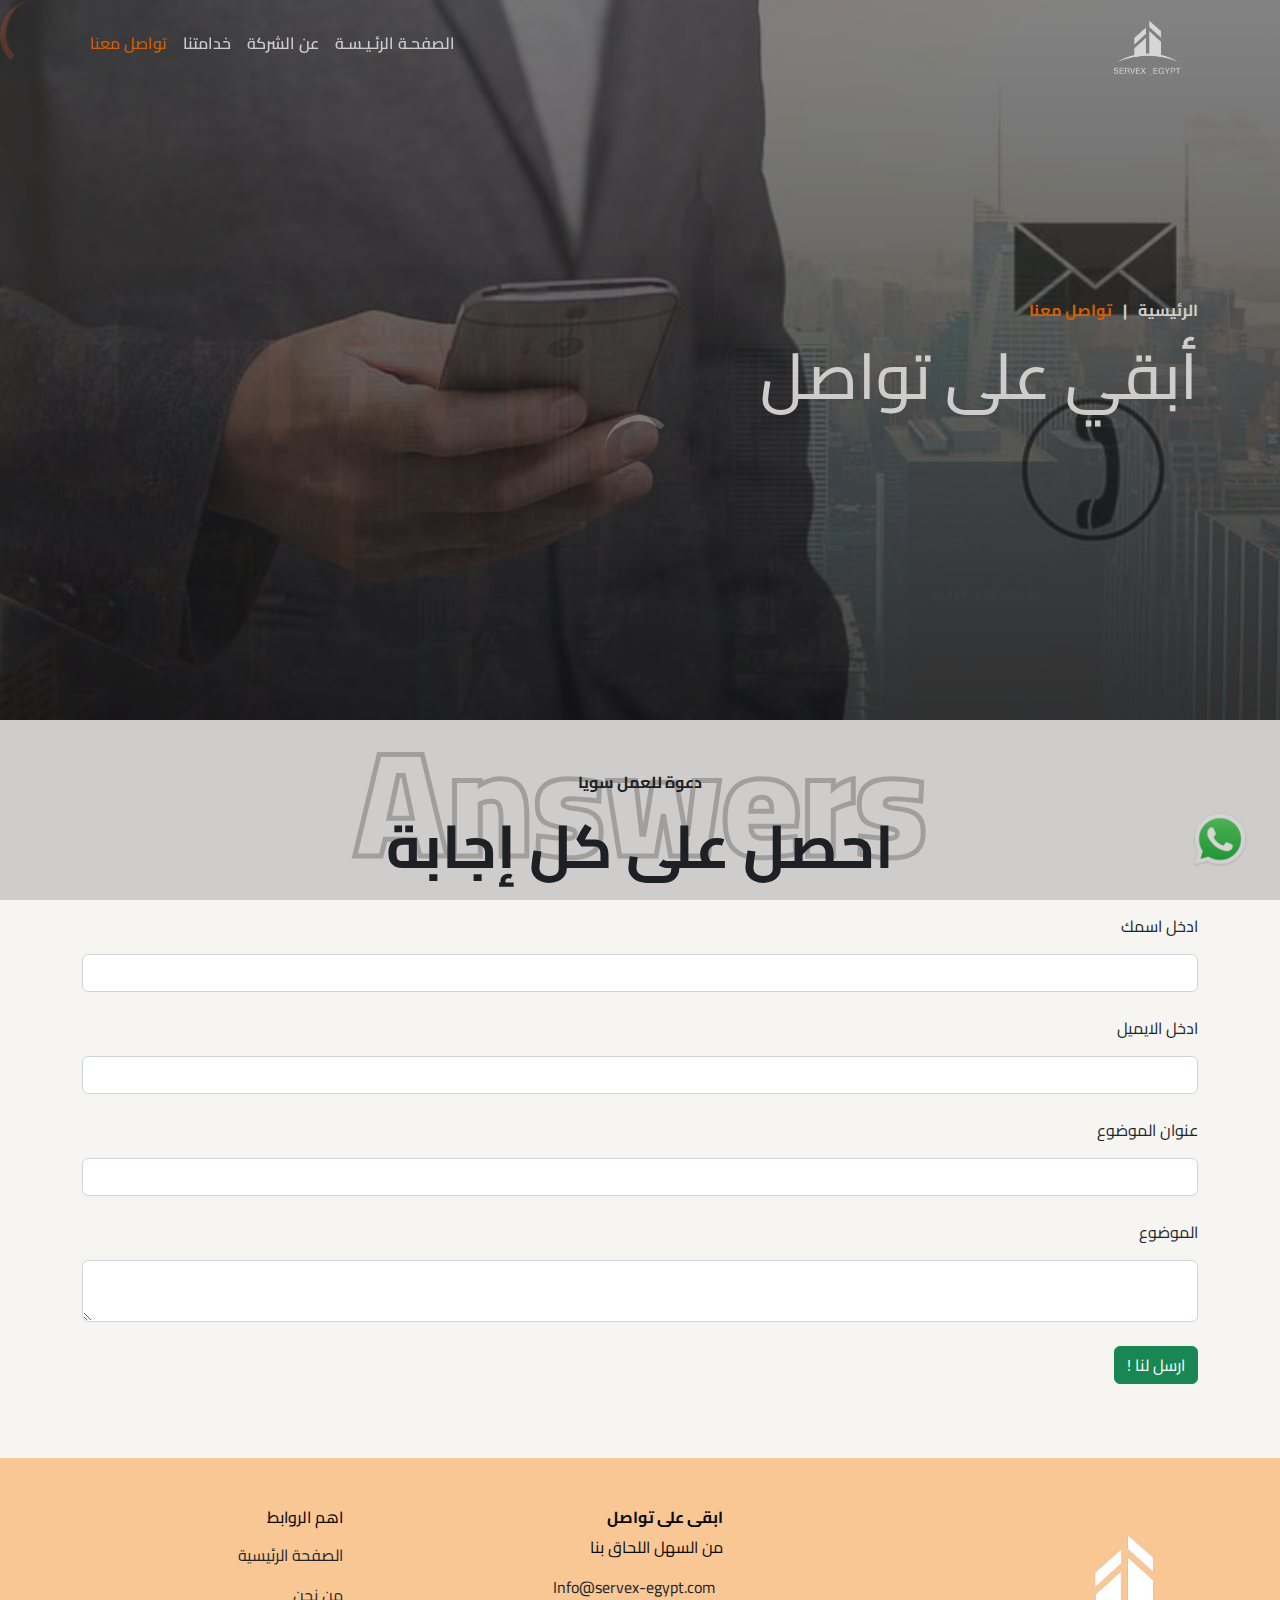
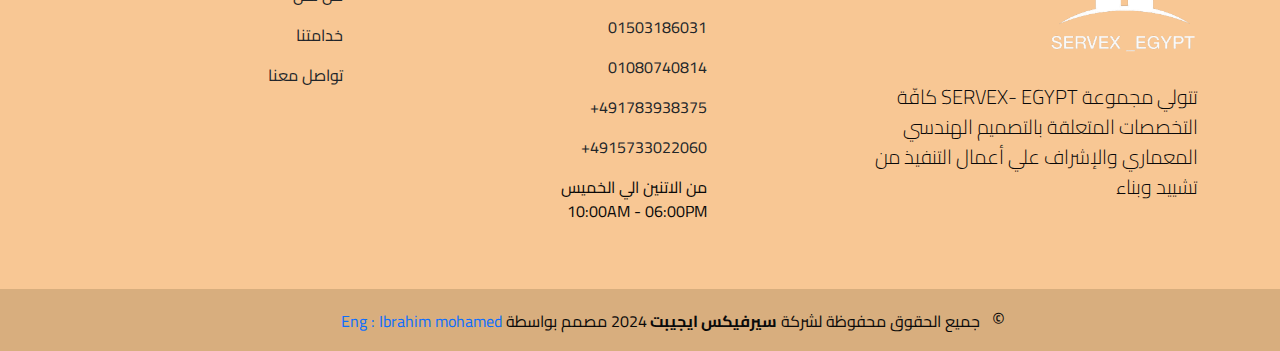
<file: contact.html>
<!DOCTYPE html>
<html lang="en">

    <head>
        <meta charset="UTF-8">
        <meta name="viewport" content="width=device-width, initial-scale=1.0">
        <title>تواصل مع سيرفيكس ايجيبت</title>
        <meta name="title" content="سيرفيكس جروب لاعمال الديكور وتشطيب المباني">
        <meta name="description"
            content="سيرفكس جروب لاعمال الديكور المنزلي وتشطيب المباني والمنشأت الساحية وغيرهاوالدعاية الاعلانية والوساطة التجارية ">
        <meta name="keywords"
            content="سيرفكس جروب , ديكور منزلي , تشطيب مباني , تشطيب شقق , تشطيب , دعاية ,اعلانات , دعاية واعلان , وسيط , وساطة تجارية decor , decoration , house decor , Finishing building facades">
        <meta http-equiv="Content-Type" content="text/html; charset=utf-8">
        <meta name="language" content="Arabic">
        <meta name="revisit-after" content="3 days">
        <meta name="author" content="servex-egypt">
        
        
        <link rel="stylesheet" href="css/bootstrap.min.css">
        <link href="https://unpkg.com/aos@2.3.1/dist/aos.css" rel="stylesheet">
        <link rel="stylesheet" href="https://cdnjs.cloudflare.com/ajax/libs/animate.css/4.1.1/animate.min.css" />
        <link rel="stylesheet" href="https://cdnjs.cloudflare.com/ajax/libs/font-awesome/6.5.2/css/all.min.css"
            integrity="sha512-SnH5WK+bZxgPHs44uWIX+LLJAJ9/2PkPKZ5QiAj6Ta86w+fsb2TkcmfRyVX3pBnMFcV7oQPJkl9QevSCWr3W6A=="
            crossorigin="anonymous" referrerpolicy="no-referrer" />
        <link rel="icon" href="images/logo.png">
        <link rel="stylesheet" href="css/style.css">
    </head>

    <body dir="rtl">
        <header>
            <nav data-aos="fade-down" data-aos-duration="1000" class="navbar w-100 top-0  position-absolute navbar-expand-xl  ">
                <div class="container align-items-center">
                    <a class="navbar-brand p-0" href="index.html">
                        <img loading="lazy" class="logo" src="images/logo.png" alt="logo">
                    </a>
                    <button class="navbar-toggler" type="button" data-bs-toggle="collapse" data-bs-target="#navbarSupportedContent"
                        aria-controls="navbarSupportedContent" aria-expanded="false" aria-label="Toggle navigation">
                        <i class="fa-solid fa-bars fs-1 text-white"></i>
                    </button>
                    <div class="collapse navbar-collapse" id="navbarSupportedContent">
                        <ul class="navbar-nav me-auto mb-2 mb-lg-0">
                            <li class="nav-item">
                                <a class="nav-link active" href="index.html">الصفحـة الرئـيـسـة</a>
                            </li>
                            <li class="nav-item">
                                <a class="nav-link" href="about.html">
                                    عن الشركة
                                </a>
                            </li>
                            <li class="nav-item">
                                <a class="nav-link" href="services.html">
                                    خدامتنا
                                </a>
                            </li>
                            <li class="nav-item">
                                <a class="nav-link" href="contact.html">
                                    تواصل معنا
                                </a>
                            </li>
                        </ul>
                    </div>
                </div>
            </nav>
            <section class="contact-hero py-5">
                <div class="container h-100 d-flex align-items-center">
                <div>
                    <p class="light-color fw-bold"> <span class="ms-2">الرئيسية</span> | <span class="active me-2">تواصل معنا</span></p>
                    <h1 class="light-color">أبقي على تواصل</h1>
                </div>
                </div>
            </section>
            <div class="whats-app position-fixed">
                <a title="whats App" href="https://wa.me/+4915236252442" target="_blank">
                    <img loading="lazy" width="60" src="images/WhatsApp_icon.png.webp" alt="">
                </a>
            </div>
        </header>
        <section class="contacts py-5 ">
            <div class="container">
                <div class="head text-center ">
                    <p class="fw-bold">دعوة للعمل سويا</p>
                    <h2 class="position-relative fw-bolder">احصل على كل إجابة</h2>
                </div>

                <div class="form py-4">
                    <form action="">
                        <div class="form-group mb-4">
                            <label class="mb-3" for="">ادخل اسمك</label>
                            <input type="text" class="form-control">
                        </div>
                        <div class="form-group mb-4">
                            <label class="mb-3" for="">ادخل الايميل</label>
                            <input type="text" class="form-control">
                        </div>
                        <div class="form-group mb-4">
                            <label class="mb-3" for="">عنوان الموضوع</label>
                            <input type="text" class="form-control">
                        </div>
                        <div class="form-group mb-4">
                            <label class="mb-3" for="">الموضوع</label>
                            <textarea name="" id="" class="form-control"></textarea>
                        </div>
                        <button class="btn btn-success">ارسل لنا !</button>
                    </form>
                </div>
            </div>
        </section>
        <footer>
            <div class="container py-5">
                <div class="row g-4 justify-content-between align-items-start">
                    <div class="col-md-4">
                        <img loading="lazy" width="150" class="mb-4" src="images/logo.png" alt="logo">
                        <p class=" lead">
                            تتولي مجموعة SERVEX- EGYPT كافّة التخصصات المتعلقة بالتصميم الهندسي المعماري والإشراف علي أعمال
                            التنفيذ من تشييد وبناء
                        </p>
                    </div>
                    <div class="col-md-3">
                        <h6 class="mb-2 fw-bold">ابقى على تواصل</h6>
                        <p>من السهل اللحاق بنا</p>
                        <ul class="contact-us list-unstyled p-0">
                            <li class="d-flex align-items-center mb-3">
                                <i class="fa-solid fa-envelope ms-2"></i>
                                <a class="text-decoration-none text-dark"
                                    href="https://mail.google.com/mail/?view=cm&fs=1&tf=1&to=Info@servex-egypt.com"
                                    target="_blank">Info@servex-egypt.com</a>
                            </li>
                            <li class="d-flex align-items-center mb-3">
                                <i class="fa-solid fa-phone-volume ms-3"></i>
                                <a class="text-decoration-none text-dark" href="tel:01503186031" target="_blank">01503186031</a>
                            </li>
                            <li class="d-flex align-items-center mb-3">
                                <i class="fa-solid fa-phone-volume ms-3"></i>
                                <a class="text-decoration-none text-dark" href="tel:01080740814" target="_blank">01080740814</a>
                            </li>
                            <li class="d-flex align-items-center mb-3">
                                <i class="fa-solid fa-phone-volume ms-3"></i>
                                <a class="text-decoration-none text-dark" href="tel:+491783938375"
                                    target="_blank">491783938375+</a>
                            </li>
                            <li class="d-flex align-items-center mb-3">
                                <i class="fa-solid fa-phone-volume ms-3"></i>
                                <a class="text-decoration-none text-dark" href="tel:+4915733022060"
                                    target="_blank">4915733022060+</a>
                            </li>
                            <li class="d-flex align-items-start mb-2">
                                <i class="fa-regular fs-5 fa-clock ms-3 mt-2"></i>
                                <p class="fs-6 m-0">
                                    من الاتنين الي الخميس
                                    <br>
                                    10:00AM - 06:00PM
                                </p>
                            </li>
                        </ul>
                    </div>
                    <div class="col-md-3 ">
                        <h6 class="mb-3">اهم الروابط </h6>
                        <ul class="important-links list-unstyled p-0">
                            <li class="d-flex align-items-center mb-3">
                                <a class="text-decoration-none text-dark" href="/index.html">الصفحة الرئيسية </a>
                            </li>
                            <li class="d-flex align-items-center mb-3">
                                <a class="text-decoration-none text-dark" href="/about.html">من نحن </a>
                            </li>
                            <li class="d-flex align-items-center mb-3">
                                <a class="text-decoration-none text-dark" href="/services.html">خدامتنا</a>
                            </li>
                            <li class="d-flex align-items-center mb-3">
                                <a class="text-decoration-none text-dark" href="/contact.html">تواصل معنا</a>
                            </li>
                        </ul>
                    </div>
                </div>
            </div>
            <div class="bottom-footer  ">
                <div class="container  p-3">
                    <div class="row justify-content-center">
                        <div class="col-md-8">
                            <p class="m-0 fs-6"> <span class="fs-5 ms-2">©</span> جميع الحقوق محفوظة لشركة <b>سيرفيكس ايجيبت
                                </b> 2024 مصمم بواسطة <a class="text-decoration-none text-primary"
                                    href="https://fe2o0o.github.io/ibrahim-mohamed" target="_blank">Eng : Ibrahim mohamed</a>
                            </p>
                        </div>
                    </div>
                </div>
            </div>
        </footer>
        <div id="loader" class="bg-dark">
            <span class="loader"></span>
        </div>
        <script src="scripts/bootstrap.bundle.min.js"></script>
        <script src="https://unpkg.com/aos@2.3.1/dist/aos.js"></script>
        <script src="scripts/jquery-3.6.4.min.js"></script>
        <script src="scripts/index.js"></script>
    </body>
</html>
</file>
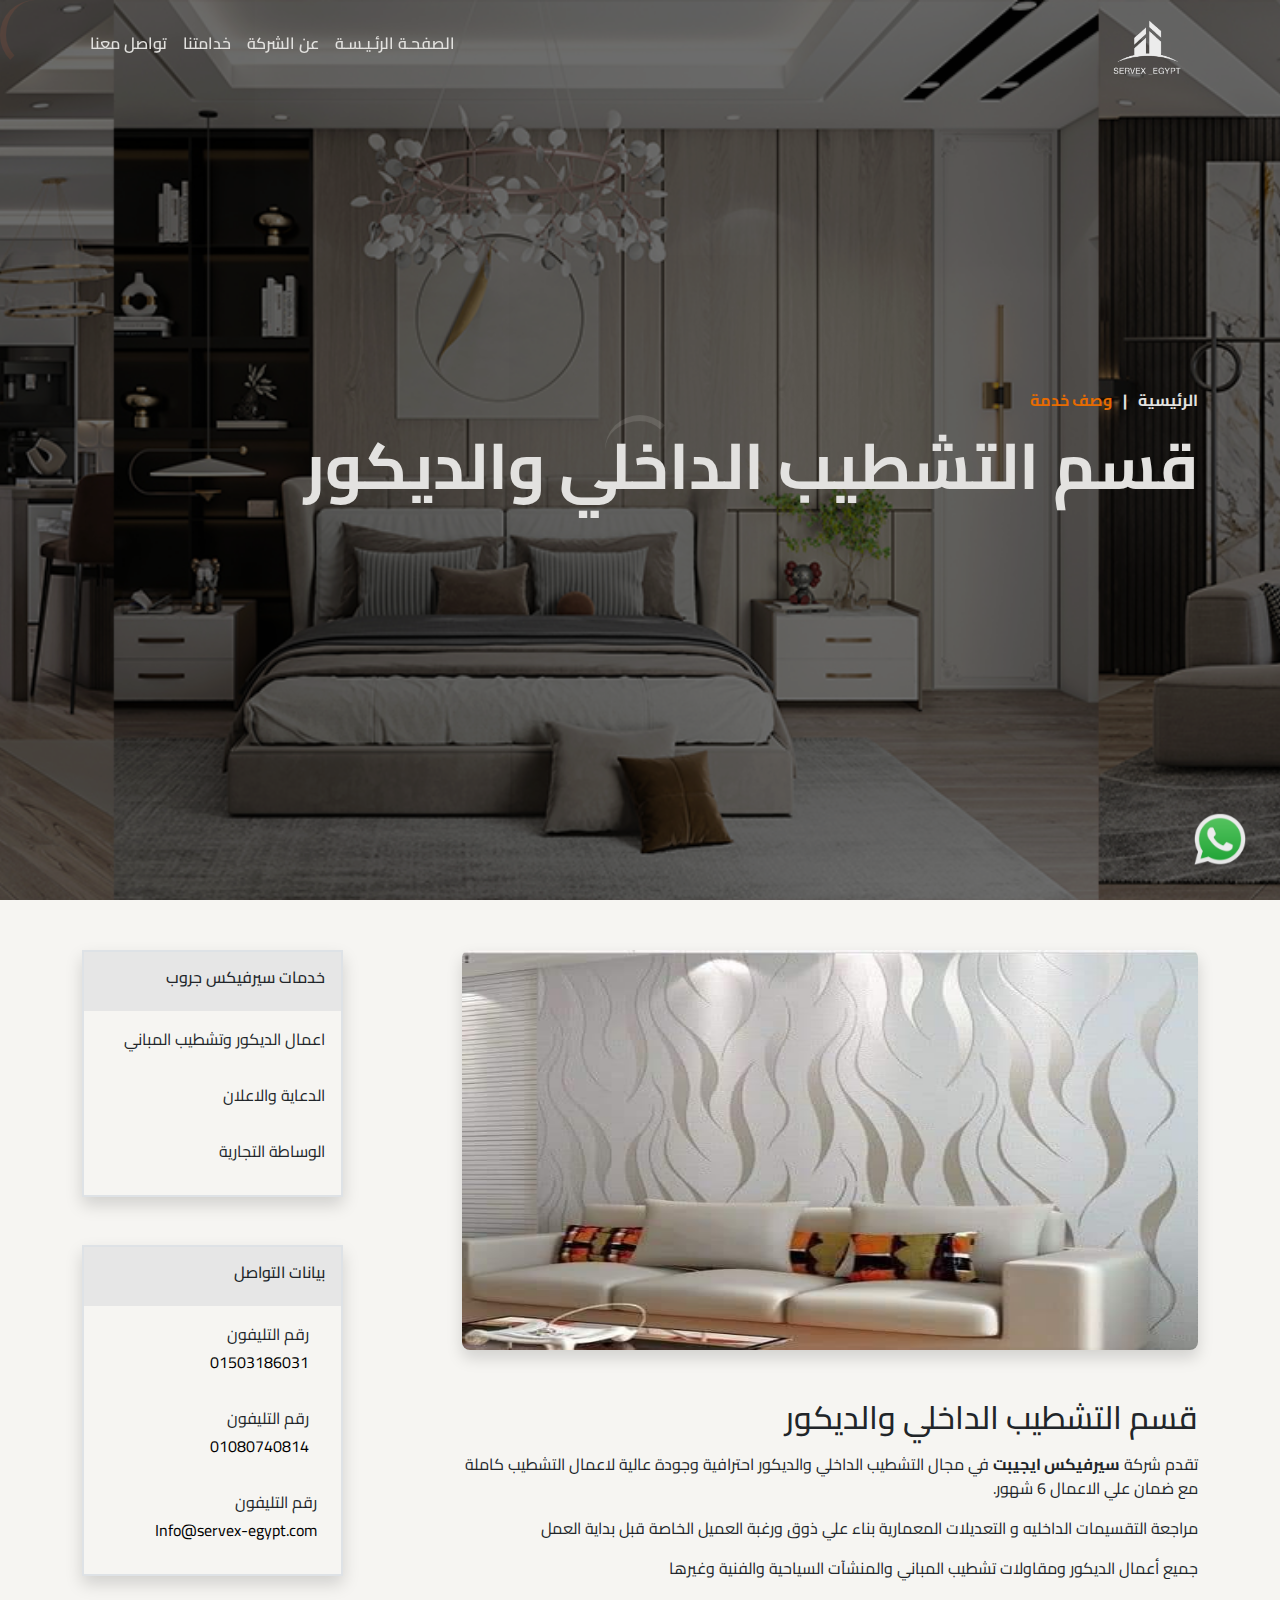
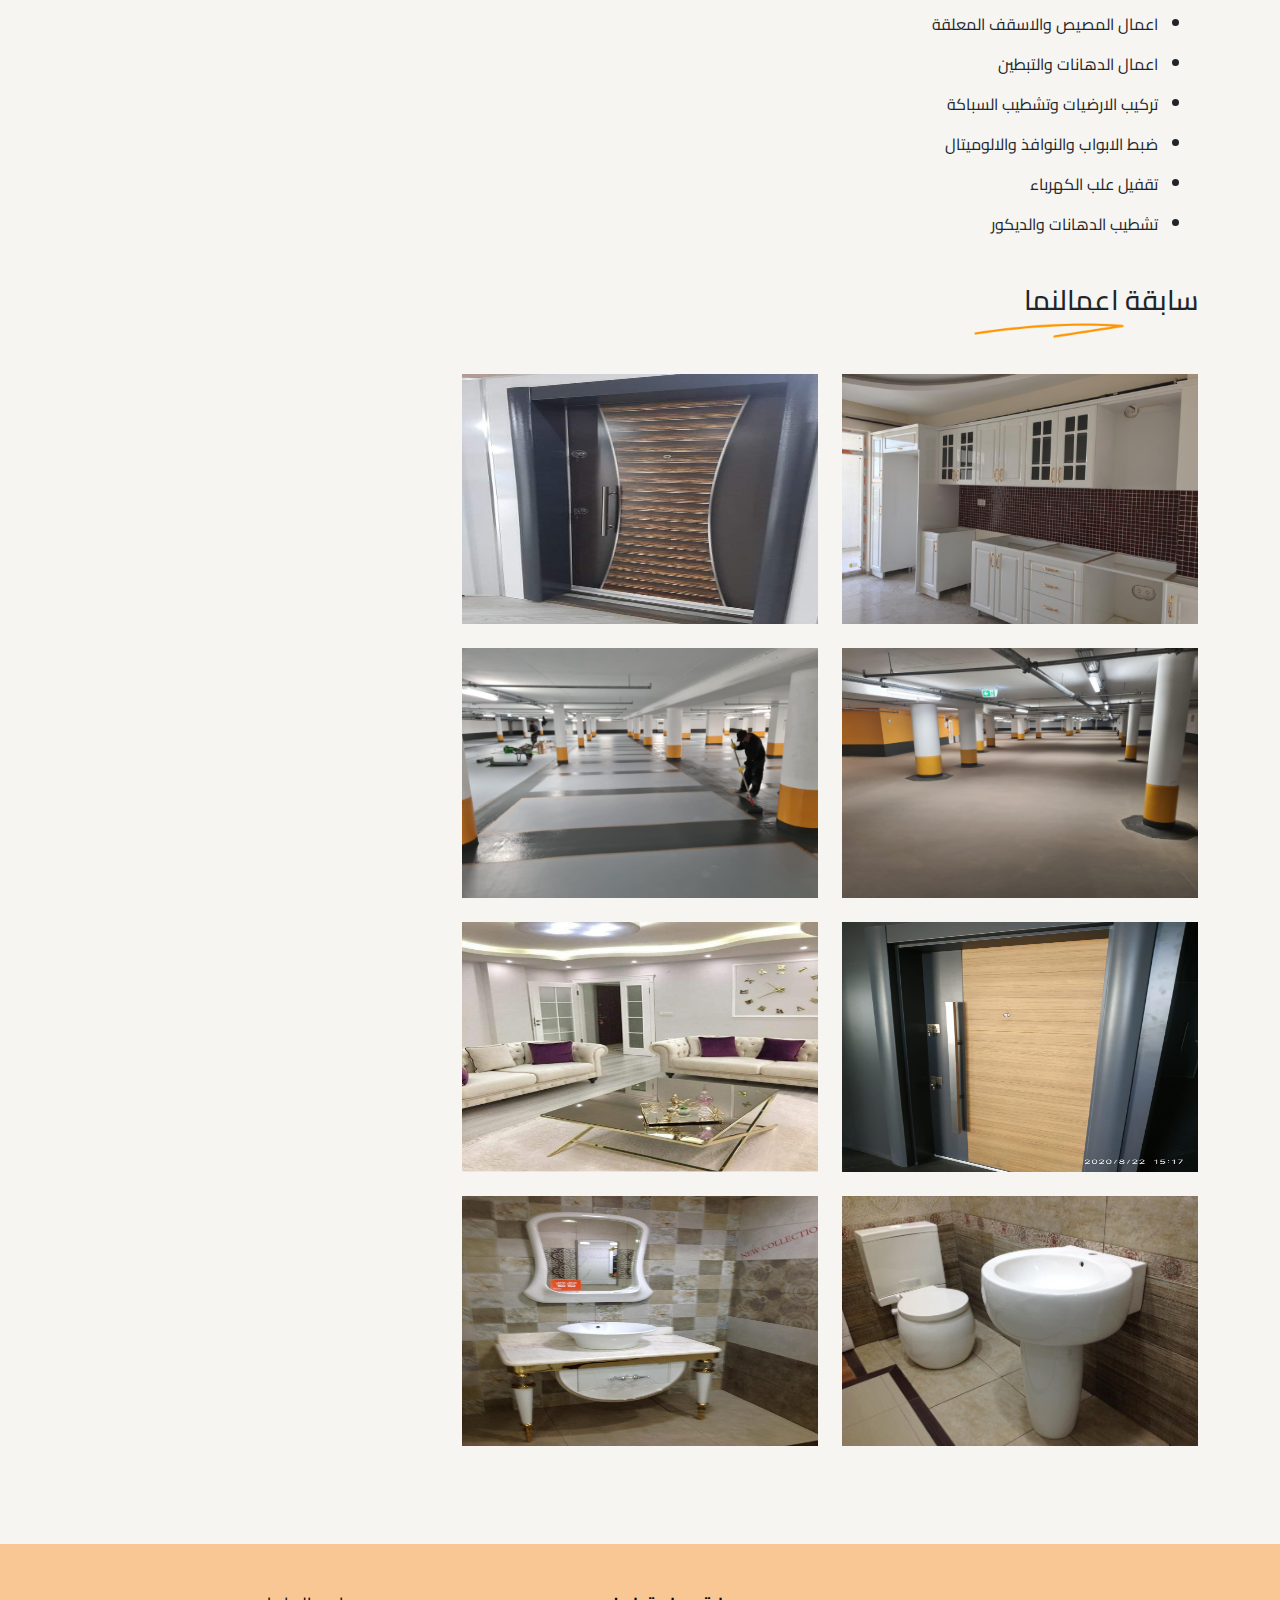
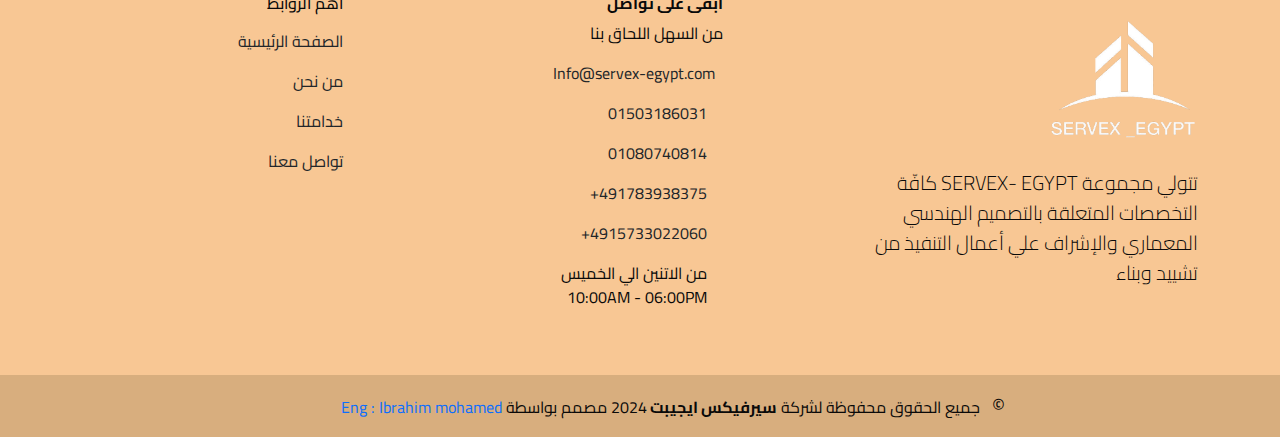
<file: decor-service.html>
<!DOCTYPE html>
<html lang="ar">

    <head>
        <meta charset="UTF-8">
        <meta name="viewport" content="width=device-width, initial-scale=1.0">
        <title>قسم اعمال الديكور والتشطيب</title>
        <link rel="icon" href="images/logo.png">
        <meta name="description"
            content="خدمات سيرفيكس ايجيبت جروب للديكور الداخلي وتشطيب المباني والدعاية والاعلان والتسويق التجاري">
        <meta name="title" content="قسم التشطيب الداخلي والديكور">
        <meta name="keywords"
            content="سيرفكس جروب , ديكور منزلي , تشطيب مباني , تشطيب شقق , تشطيب , دعاية ,اعلانات , دعاية واعلان , وسيط , وساطة تجارية decor , decoration , house decor , Finishing building facades">
        <meta http-equiv="Content-Type" content="text/html; charset=utf-8">
        <meta name="language" content="Arabic">
        <meta name="revisit-after" content="3 days">
        <meta name="author" content="servex-egypt">


        <link rel="stylesheet" href="css/bootstrap.min.css">
        <link href="https://unpkg.com/aos@2.3.1/dist/aos.css" rel="stylesheet">
        <link rel="stylesheet" href="https://cdnjs.cloudflare.com/ajax/libs/font-awesome/6.5.2/css/all.min.css"
            integrity="sha512-SnH5WK+bZxgPHs44uWIX+LLJAJ9/2PkPKZ5QiAj6Ta86w+fsb2TkcmfRyVX3pBnMFcV7oQPJkl9QevSCWr3W6A=="
            crossorigin="anonymous" referrerpolicy="no-referrer" />
        <link rel="stylesheet" href="css/style.css">
    </head>
    <body dir="rtl">
        <header>
            <nav data-aos="fade-down" data-aos-duration="1000" class="navbar w-100 position-absolute navbar-expand-xl  ">
                <div class="container align-items-center">
                    <a class="navbar-brand p-0" href="index.html">
                        <img class="logo" src="images/logo.png" alt="logo">
                    </a>
                    <button class="navbar-toggler" type="button" data-bs-toggle="collapse"
                        data-bs-target="#navbarSupportedContent" aria-controls="navbarSupportedContent"
                        aria-expanded="false" aria-label="Toggle navigation">
                        <span class="navbar-toggler-icon"></span>
                    </button>
                    <div class="collapse navbar-collapse" id="navbarSupportedContent">
                        <ul class="navbar-nav me-auto mb-2 mb-lg-0">
                            <li class="nav-item">
                                <a class="nav-link active" href="index.html">الصفحـة الرئـيـسـة</a>
                            </li>
                            <li class="nav-item">
                                <a class="nav-link" href="about.html">
                                    عن الشركة
                                </a>
                            </li>
                            <li class="nav-item">
                                <a class="nav-link" href="services.html">
                                    خدامتنا
                                </a>
                            </li>
                            <li class="nav-item">
                                <a class="nav-link" href="contact.html">
                                    تواصل معنا
                                </a>
                            </li>
                        </ul>
                    </div>
                </div>
            </nav>
            <section class="decor-hero">
                <div class="container d-flex align-items-center z-5 h-100 position-relative">
                    <div class="content">
                        <p class="light-color fw-bold"> <span class="ms-2">الرئيسية</span> | <span
                                class="active me-2">وصف خدمة</span></p>
                        <h1 class="light-color fw-bolder">
                        قسم التشطيب الداخلي والديكور</h1>
                    </div>
                </div>
            </section>
            <div class="whats-app position-fixed">
                <a title="whats App" href="https://wa.me/+4915236252442" target="_blank">
                    <img loading="lazy" decoding="async" class="w-100" src="images/WhatsApp_icon.png.webp" alt="">
                </a>
            </div>
        </header>

        <main class="decor-service py-5">
            <div class="container">
                <div class="row justify-content-between">
                    <section class="col-xl-8 col-lg-8">
                        <div class="img mb-5">
                            <img loading="lazy"  class="rounded-3 shadow w-100"  height="400" src="images/deor.jpg" alt="">
                        </div>
                        <div>
                            <h2 class="mb-3">قسم التشطيب الداخلي والديكور</h2>
                            <p>تقدم شركة <b>سيرفيكس ايجيبت</b> في مجال التشطيب الداخلي والديكور احترافية وجودة عالية لاعمال التشطيب كاملة مع ضمان علي الاعمال 6 شهور.</p>
                            <p>مراجعة التقسيمات الداخليه و التعديلات المعمارية بناء علي ذوق ورغبة العميل الخاصة قبل بداية العمل</p>
                            <p>جميع أعمال الديكور ومقاولات تشطيب المباني والمنشآت السياحية والفنية وغيرها</p>
                            <ul class="py-3">
                                <li>
                                    <p>اعمال المصيص والاسقف المعلقة</p>
                                </li>
                                <li>
                                    <p>اعمال الدهانات والتبطين</p>
                                </li>
                                <li>
                                    <p>تركيب الارضيات وتشطيب السباكة</p>
                                </li>
                                <li>
                                    <p>ضبط الابواب والنوافذ والالوميتال</p>
                                </li>
                                <li>
                                    <p>تقفيل علب الكهرباء</p>
                                </li>
                                <li>
                                    <p>تشطيب الدهانات والديكور</p>
                                </li>
                            </ul>
                        </div>
                        <div class="pb-5">
                            <h3 class="old-work position-relative">سابقة اعمالنما
                                <img loading="lazy" width="150" class="position-absolute" src="images/line_shape.png" alt="">
                            </h3>
                            <div class="row g-4 pt-5">
                                <div class="col-md-6">
                                    <div class="inner position-relative overflow-hidden img-decor">
                                        <img loading="lazy"  height="250" class=" w-100" src="images/decor1.jpg" alt="">
                                        <div class="overlay d-flex justify-content-center align-items-center bg-opacity-50 w-100 h-100 top-100 bg-white position-absolute">
                                            <h4 class="fw-bolder">Servex-Egypt Project</h6>
                                        </div>
                                    </div>
                                </div>
                                <div class="col-md-6">
                                    <div class="inner position-relative overflow-hidden img-decor">
                                        <img loading="lazy"  height="250" class=" w-100" src="images/decor2.jpg" alt="">
                                        <div class="overlay d-flex justify-content-center align-items-center bg-opacity-50 w-100 h-100 top-100 bg-white position-absolute">
                                            <h4 class="fw-bolder">Servex-Egypt Project</h6>
                                        </div>
                                    </div>
                                </div>
                                <div class="col-md-6">
                                    <div class="inner position-relative overflow-hidden img-decor">
                                        <img loading="lazy"  height="250" class=" w-100" src="images/decor5.jpg" alt="">
                                        <div class="overlay d-flex justify-content-center align-items-center bg-opacity-50 w-100 h-100 top-100 bg-white position-absolute">
                                            <h4 class="fw-bolder">Servex-Egypt Project</h6>
                                        </div>
                                    </div>
                                </div>
                                <div class="col-md-6">
                                    <div class="inner position-relative overflow-hidden img-decor">
                                        <img loading="lazy"  height="250" class=" w-100" src="images/decor6.jpg" alt="">
                                        <div class="overlay d-flex justify-content-center align-items-center bg-opacity-50 w-100 h-100 top-100 bg-white position-absolute">
                                            <h4 class="fw-bolder">Servex-Egypt Project</h6>
                                        </div>
                                    </div>
                                </div>
                                <div class="col-md-6">
                                    <div class="inner position-relative overflow-hidden img-decor">
                                        <img loading="lazy"  height="250" class=" w-100" src="images/decor3.jpg" alt="">
                                        <div class="overlay d-flex justify-content-center align-items-center bg-opacity-50 w-100 h-100 top-100 bg-white position-absolute">
                                            <h4 class="fw-bolder">Servex-Egypt Project</h6>
                                        </div>
                                    </div>
                                </div>
                                <div class="col-md-6">
                                    <div class="inner position-relative overflow-hidden img-decor">
                                        <img loading="lazy"  height="250" class=" w-100" src="images/decor4.jpg" alt="">
                                        <div class="overlay d-flex justify-content-center align-items-center bg-opacity-50 w-100 h-100 top-100 bg-white position-absolute">
                                            <h4 class="fw-bolder">Servex-Egypt Project</h6>
                                        </div>
                                    </div>
                                </div>
                                <div class="col-md-6">
                                    <div class="inner position-relative overflow-hidden img-decor">
                                        <img loading="lazy"  height="250" class=" w-100" src="images/decor7.jpg" alt="">
                                        <div class="overlay d-flex justify-content-center align-items-center bg-opacity-50 w-100 h-100 top-100 bg-white position-absolute">
                                            <h4 class="fw-bolder">Servex-Egypt Project</h6>
                                        </div>
                                    </div>
                                </div>
                                <div class="col-md-6">
                                    <div class="inner position-relative overflow-hidden img-decor">
                                        <img loading="lazy"  height="250" class=" w-100" src="images/decor8.jpg" alt="">
                                        <div class="overlay d-flex justify-content-center align-items-center bg-opacity-50 w-100 h-100 top-100 bg-white position-absolute">
                                            <h4 class="fw-bolder">Servex-Egypt Project</h6>
                                        </div>
                                    </div>
                                </div>
                            </div>
                        </div>
                    </section>
                    <aside class="col-xl-3 col-lg-3 ">
                        <div class="inner">
                            <div class="services-list border border-2  shadow mb-5">
                                <div class="head bg-custom-light py-3 px-3">
                                    <h6>خدمات سيرفيكس جروب</h6>
                                </div>
                                <ul class="list-unstyled p-0 ">
                                    <li class="p-3 d-flex justify-content-between align-items-end">
                                        <a class="text-decoration-none text-dark" href="/decor-service.html">اعمال الديكور وتشطيب المباني</a>
                                        <i class="fa-solid fa-arrow-right orange-color"></i>
                                    </li>
                                    <li class="p-3 d-flex justify-content-between align-items-end">
                                        <a class="text-decoration-none text-dark" href="/marketing-service.html">الدعاية والاعلان</a>
                                        <i class="fa-solid fa-arrow-right orange-color"></i>
                                    </li>
                                    <li class="p-3 d-flex justify-content-between align-items-end">
                                        <a class="text-decoration-none text-dark" href="/Commercial-marketing.html">الوساطة التجارية</a>
                                        <i class="fa-solid fa-arrow-right orange-color"></i>
                                    </li>
                                </ul>
                            </div>
                            <div class="services-list border border-2  shadow">
                                <div class="head bg-custom-light py-3 px-3">
                                    <h6>بيانات التواصل</h6>
                                </div>
                                <ul class="list-unstyled p-0 ">
                                    <li class="p-3 d-flex  align-items-baseline">
                                        <i class="fa-solid fa-phone-volume ms-3"></i>
                                        <div>
                                            <p class="mb-1">رقم التليفون</p>
                                            <a class="text-decoration-none text-black" href="tel:01503186031" target="_blank">01503186031</a>
                                        </div>
                                    </li>
                                    <li class="p-3 d-flex  align-items-baseline">
                                        <i class="fa-solid fa-phone-volume ms-3"></i>
                                        <div>
                                            <p class="mb-1">رقم التليفون</p>
                                            <a class="text-decoration-none text-black" href="tel:01080740814" target="_blank">01080740814</a>                                        </div>
                                    </li>
                                    <li class="p-3 d-flex  align-items-baseline">
                                        <i class="fa-solid fa-envelope ms-2"></i>
                                        <div>
                                            <p class="mb-1">رقم التليفون</p>
                                            <a class="text-decoration-none text-black"
                                                href="https://mail.google.com/mail/?view=cm&fs=1&tf=1&to=Info@servex-egypt.com"
                                                target="_blank">Info@servex-egypt.com</a>                                    </li>
                                </ul>
                            </div>
                        </div>
                    </aside>
                </div>
            </div>
        </main>
    <footer>
        <div class="container py-5">
            <div class="row g-4 justify-content-between align-items-start">
                <div class="col-md-4">
                    <img loading="lazy" width="150" class="mb-4" src="images/logo.png" alt="logo">
                    <p class=" lead">
                        تتولي مجموعة SERVEX- EGYPT كافّة التخصصات المتعلقة بالتصميم الهندسي المعماري والإشراف علي أعمال
                        التنفيذ من تشييد وبناء
                    </p>
                </div>
                <div class="col-md-3">
                    <h6 class="mb-2 fw-bold">ابقى على تواصل</h6>
                    <p>من السهل اللحاق بنا</p>
                    <ul class="contact-us list-unstyled p-0">
                        <li class="d-flex align-items-center mb-3">
                            <i class="fa-solid fa-envelope ms-2"></i>
                            <a class="text-decoration-none text-dark"
                                href="https://mail.google.com/mail/?view=cm&fs=1&tf=1&to=Info@servex-egypt.com"
                                target="_blank">Info@servex-egypt.com</a>
                        </li>
                        <li class="d-flex align-items-center mb-3">
                            <i class="fa-solid fa-phone-volume ms-3"></i>
                            <a class="text-decoration-none text-dark" href="tel:01503186031" target="_blank">01503186031</a>
                        </li>
                        <li class="d-flex align-items-center mb-3">
                            <i class="fa-solid fa-phone-volume ms-3"></i>
                            <a class="text-decoration-none text-dark" href="tel:01080740814" target="_blank">01080740814</a>
                        </li>
                        <li class="d-flex align-items-center mb-3">
                            <i class="fa-solid fa-phone-volume ms-3"></i>
                            <a class="text-decoration-none text-dark" href="tel:+491783938375"
                                target="_blank">491783938375+</a>
                        </li>
                        <li class="d-flex align-items-center mb-3">
                            <i class="fa-solid fa-phone-volume ms-3"></i>
                            <a class="text-decoration-none text-dark" href="tel:+4915733022060"
                                target="_blank">4915733022060+</a>
                        </li>
                        <li class="d-flex align-items-start mb-2">
                            <i class="fa-regular fs-5 fa-clock ms-3 mt-2"></i>
                            <p class="fs-6 m-0">
                                من الاتنين الي الخميس
                                <br>
                                10:00AM - 06:00PM
                            </p>
                        </li>
                    </ul>
                </div>
                <div class="col-md-3 ">
                    <h6 class="mb-3">اهم الروابط </h6>
                    <ul class="important-links list-unstyled p-0">
                        <li class="d-flex align-items-center mb-3">
                            <a class="text-decoration-none text-dark" href="/index.html">الصفحة الرئيسية </a>
                        </li>
                        <li class="d-flex align-items-center mb-3">
                            <a class="text-decoration-none text-dark" href="/about.html">من نحن </a>
                        </li>
                        <li class="d-flex align-items-center mb-3">
                            <a class="text-decoration-none text-dark" href="/services.html">خدامتنا</a>
                        </li>
                        <li class="d-flex align-items-center mb-3">
                            <a class="text-decoration-none text-dark" href="/contact.html">تواصل معنا</a>
                        </li>
                    </ul>
                </div>
            </div>
        </div>
        <div class="bottom-footer  ">
            <div class="container  p-3">
                <div class="row justify-content-center">
                    <div class="col-md-8">
                        <p class="m-0 fs-6"> <span class="fs-5 ms-2">©</span> جميع الحقوق محفوظة لشركة <b>سيرفيكس ايجيبت
                            </b> 2024 مصمم بواسطة <a class="text-decoration-none text-primary"
                                href="https://fe2o0o.github.io/ibrahim-mohamed" target="_blank">Eng : Ibrahim mohamed</a>
                        </p>
                    </div>
                </div>
            </div>
        </div>
    </footer>
            <div id="loader" class="bg-dark">
                <span class="loader"></span>
            </div>
                <script src="scripts/bootstrap.bundle.min.js"></script>

        <script src="https://unpkg.com/aos@2.3.1/dist/aos.js"></script>
            <script src="scripts/jquery-3.6.4.min.js"></script>

        <script src="scripts/index.js"></script>
    </body>
    
</html>
</file>
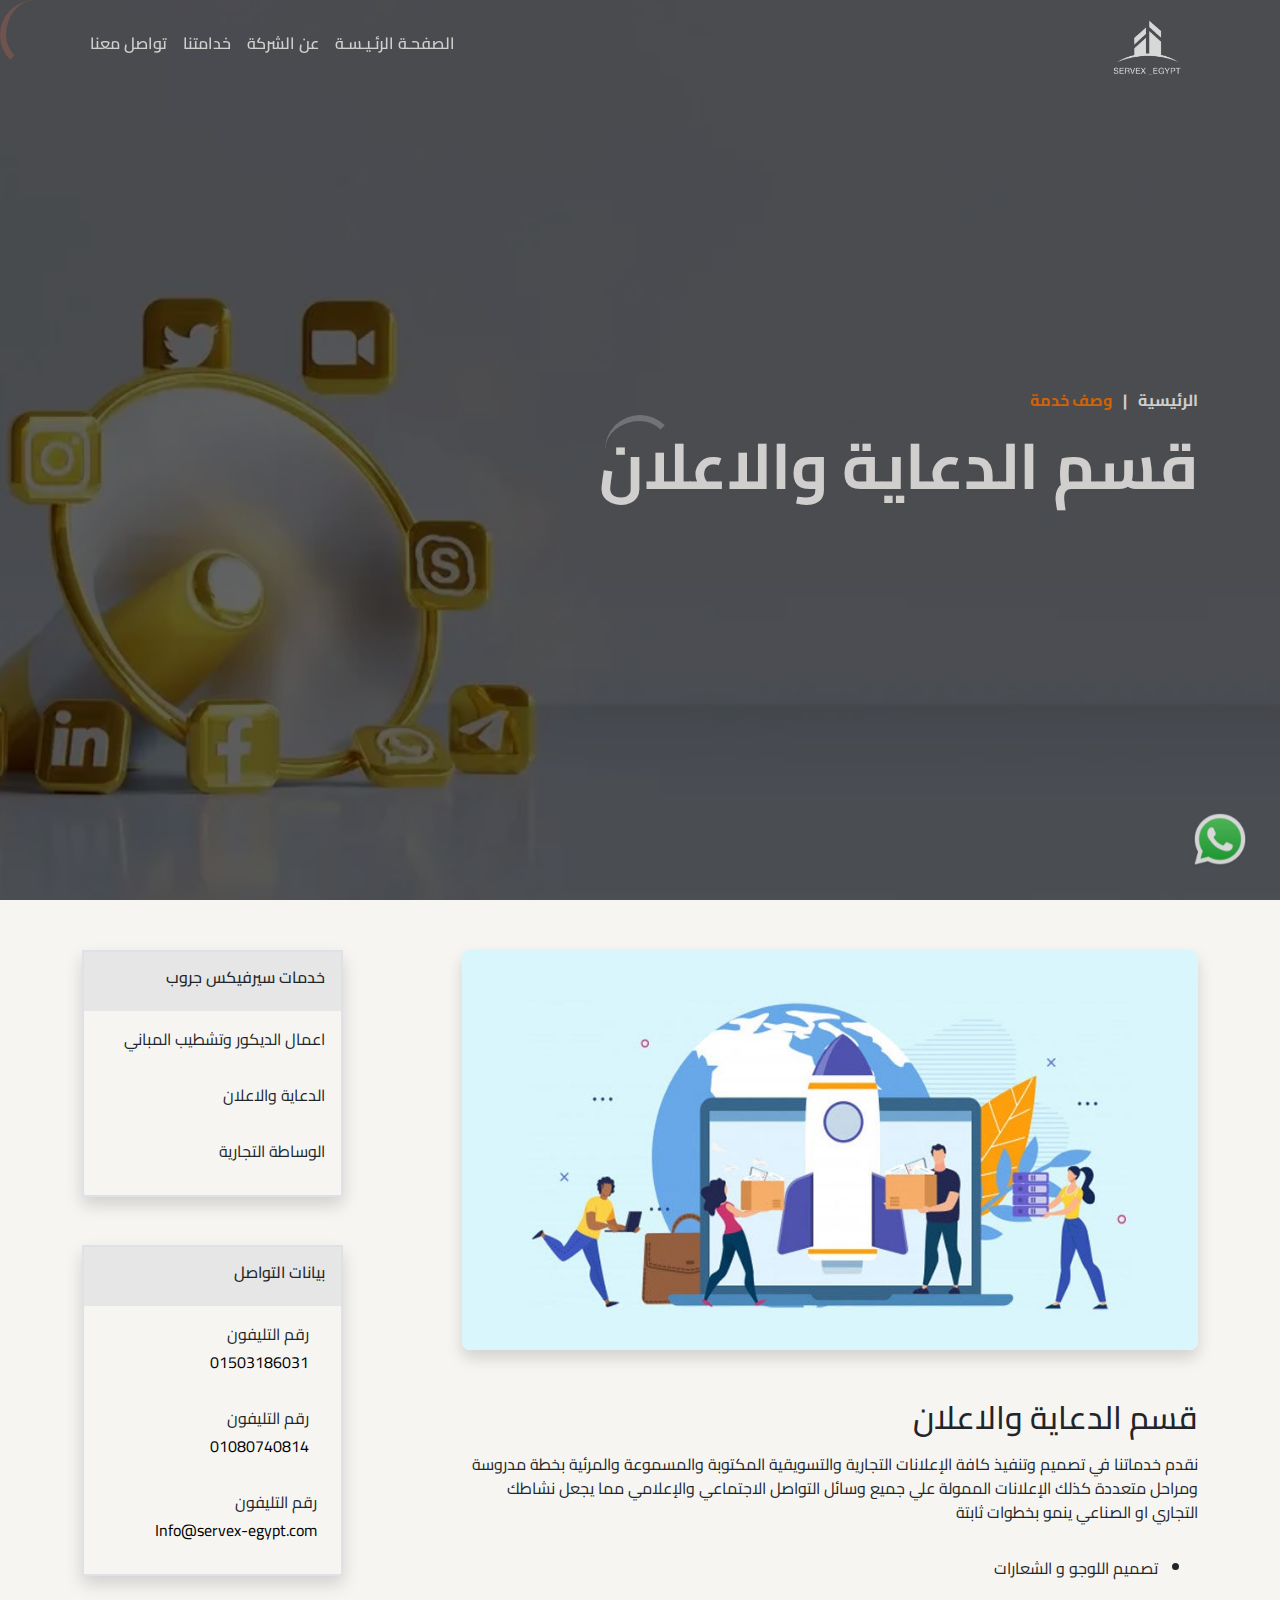
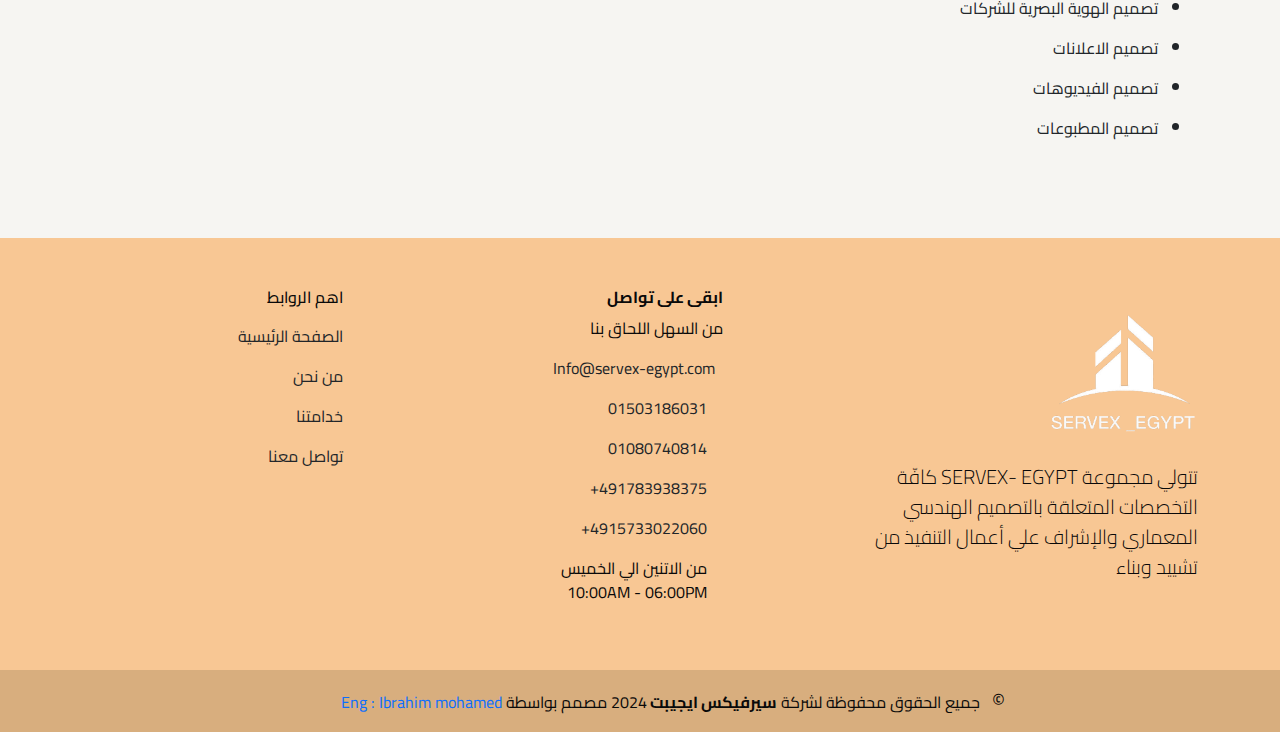
<file: marketing-service.html>
<!DOCTYPE html>
<html lang="ar">
<head>
    <meta charset="UTF-8">
    <meta name="viewport" content="width=device-width, initial-scale=1.0">
    <title>قسم الدعاية والاعلان</title>
    <meta name="title" content="قسم الدعاية والاعلان" >
    <meta name="description"
        content="سيرفكس جروب لاعمال الديكور المنزلي وتشطيب المباني والمنشأت الساحية وغيرهاوالدعاية الاعلانية والوساطة التجارية ">
    <meta name="keywords"
        content="سيرفكس جروب , ديكور منزلي , تشطيب مباني , تشطيب شقق , تشطيب , دعاية ,اعلانات , دعاية واعلان , وسيط , وساطة تجارية decor , decoration , house decor , Finishing building facades">
    <meta http-equiv="Content-Type" content="text/html; charset=utf-8">
    <meta name="language" content="Arabic">
    <meta name="revisit-after" content="3 days">
    <meta name="author" content="servex-egypt">
    
    <link rel="stylesheet" href="css/bootstrap.min.css">
    <link href="https://unpkg.com/aos@2.3.1/dist/aos.css" rel="stylesheet">
    <link rel="stylesheet" href="https://cdnjs.cloudflare.com/ajax/libs/font-awesome/6.5.2/css/all.min.css"
        integrity="sha512-SnH5WK+bZxgPHs44uWIX+LLJAJ9/2PkPKZ5QiAj6Ta86w+fsb2TkcmfRyVX3pBnMFcV7oQPJkl9QevSCWr3W6A=="
        crossorigin="anonymous" referrerpolicy="no-referrer" />
    <link rel="icon" href="images/logo.png">
    <link rel="stylesheet" href="css/style.css">
</head>
<body dir="rtl">
    <header>
        <nav data-aos="fade-down" data-aos-duration="1000" class="navbar w-100 position-absolute navbar-expand-xl  ">
            <div class="container align-items-center">
                <a class="navbar-brand p-0" href="index.html">
                    <img loading="lazy" class="logo" src="images/logo.png" alt="logo">
                </a>
                <button class="navbar-toggler" type="button" data-bs-toggle="collapse"
                    data-bs-target="#navbarSupportedContent" aria-controls="navbarSupportedContent" aria-expanded="false"
                    aria-label="Toggle navigation">
                    <span class="navbar-toggler-icon"></span>
                </button>
                <div class="collapse navbar-collapse" id="navbarSupportedContent">
                    <ul class="navbar-nav me-auto mb-2 mb-lg-0">
                        <li class="nav-item">
                            <a class="nav-link active" href="/index.html">الصفحـة الرئـيـسـة</a>
                        </li>
                        <li class="nav-item">
                            <a class="nav-link" href="about.html">
                                عن الشركة
                            </a>
                        </li>
                        <li class="nav-item">
                            <a class="nav-link" href="services.html">
                                خدامتنا
                            </a>
                        </li>
                        <li class="nav-item">
                            <a class="nav-link" href="contact.html">
                                تواصل معنا
                            </a>
                        </li>
                    </ul>
                </div>
            </div>
        </nav>
        <section class="marketing-hero">
            <div class="container d-flex align-items-center z-5 h-100 position-relative">
                <div class="content">
                    <p class="light-color fw-bold"> <span class="ms-2">الرئيسية</span> | <span class="active me-2">وصف
                            خدمة</span></p>
                    <h1 class="light-color fw-bolder">
                       قسم الدعاية والاعلان</h1>
                </div>
            </div>
        </section>
        <div class="whats-app position-fixed">
            <a title="whats App" href="https://wa.me/+4915236252442" target="_blank">
                <img loading="lazy" decoding="async" class="w-100" src="images/WhatsApp_icon.png.webp" alt="">
            </a>
        </div>
    </header>

    <main class="market-service py-5">
        <div class="container">
            <div class="row justify-content-between">
                <section class="col-xl-8 col-lg-8">
                    <div class="img mb-5">
                        <img loading="lazy" class="rounded-3 shadow w-100" height="400" src="images/market.jpg" alt="">
                    </div>
                    <div>
                        <h2 class="mb-3">قسم الدعاية والاعلان</h2>
                        <p>
                            نقدم خدماتنا في تصميم وتنفيذ كافة الإعلانات التجارية والتسويقية المكتوبة والمسموعة والمرئية بخطة مدروسة ومراحل متعددة
                            كذلك الإعلانات الممولة علي جميع وسائل التواصل الاجتماعي والإعلامي مما يجعل نشاطك التجاري او الصناعي ينمو بخطوات ثابتة
                        </p>
                        <ul class="py-3">
                            <li>
                                <p>تصميم اللوجو و الشعارات</p>
                            </li>
                            <li>
                                <p>تصميم الهوية البصرية للشركات</p>
                            </li>
                            <li>
                                <p>تصميم الاعلانات</p>
                            </li>
                            <li>
                                <p>تصميم الفيديوهات</p>
                            </li>
                            <li>
                                <p>تصميم المطبوعات</p>
                            </li>
                        </ul>
                    </div>
                </section>
                <aside class="col-xl-3 col-lg-3 ">
                    <div class="inner">
                        <div class="services-list border border-2  shadow mb-5">
                            <div class="head bg-custom-light py-3 px-3">
                                <h6>خدمات سيرفيكس جروب</h6>
                            </div>
                            <ul class="list-unstyled p-0 ">
                                <li class="p-3 d-flex justify-content-between align-items-end">
                                    <a class="text-decoration-none text-dark" href="/decor-service.html">اعمال الديكور وتشطيب المباني</a>
                                    <i class="fa-solid fa-arrow-right orange-color"></i>
                                </li>
                                <li class="p-3 d-flex justify-content-between align-items-end">
                                    <a class="text-decoration-none text-dark" href="/marketing-service.html">الدعاية والاعلان</a>
                                    <i class="fa-solid fa-arrow-right orange-color"></i>
                                </li>
                                <li class="p-3 d-flex justify-content-between align-items-end">
                                    <a class="text-decoration-none text-dark" href="/Commercial-marketing.html">الوساطة التجارية</a>
                                    <i class="fa-solid fa-arrow-right orange-color"></i>
                                </li>
                            </ul>
                        </div>
                        <div class="services-list border border-2  shadow">
                            <div class="head bg-custom-light py-3 px-3">
                                <h6>بيانات التواصل</h6>
                            </div>
                            <ul class="list-unstyled p-0 ">
                                <li class="p-3 d-flex  align-items-baseline">
                                    <i class="fa-solid fa-phone-volume ms-3"></i>
                                    <div>
                                        <p class="mb-1">رقم التليفون</p>
                                        <a class="text-decoration-none text-black" href="tel:01503186031"
                                            target="_blank">01503186031</a>
                                    </div>
                                </li>
                                <li class="p-3 d-flex  align-items-baseline">
                                    <i class="fa-solid fa-phone-volume ms-3"></i>
                                    <div>
                                        <p class="mb-1">رقم التليفون</p>
                                        <a class="text-decoration-none text-black" href="tel:01080740814"
                                            target="_blank">01080740814</a>
                                    </div>
                                </li>
                                <li class="p-3 d-flex  align-items-baseline">
                                    <i class="fa-solid fa-envelope ms-2"></i>
                                    <div>
                                        <p class="mb-1">رقم التليفون</p>
                                        <a class="text-decoration-none text-black"
                                            href="https://mail.google.com/mail/?view=cm&fs=1&tf=1&to=Info@servex-egypt.com"
                                            target="_blank">Info@servex-egypt.com</a>
                                </li>
                            </ul>
                        </div>
                    </div>
                </aside>
            </div>
        </div>
    </main>
    <footer>
        <div class="container py-5">
            <div class="row g-4 justify-content-between align-items-start">
                <div class="col-md-4">
                    <img loading="lazy" width="150" class="mb-4" src="images/logo.png" alt="logo">
                    <p class=" lead">
                        تتولي مجموعة SERVEX- EGYPT كافّة التخصصات المتعلقة بالتصميم الهندسي المعماري والإشراف علي أعمال
                        التنفيذ من تشييد وبناء
                    </p>
                </div>
                <div class="col-md-3">
                    <h6 class="mb-2 fw-bold">ابقى على تواصل</h6>
                    <p>من السهل اللحاق بنا</p>
                    <ul class="contact-us list-unstyled p-0">
                        <li class="d-flex align-items-center mb-3">
                            <i class="fa-solid fa-envelope ms-2"></i>
                            <a class="text-decoration-none text-dark"
                                href="https://mail.google.com/mail/?view=cm&fs=1&tf=1&to=Info@servex-egypt.com"
                                target="_blank">Info@servex-egypt.com</a>
                        </li>
                        <li class="d-flex align-items-center mb-3">
                            <i class="fa-solid fa-phone-volume ms-3"></i>
                            <a class="text-decoration-none text-dark" href="tel:01503186031" target="_blank">01503186031</a>
                        </li>
                        <li class="d-flex align-items-center mb-3">
                            <i class="fa-solid fa-phone-volume ms-3"></i>
                            <a class="text-decoration-none text-dark" href="tel:01080740814" target="_blank">01080740814</a>
                        </li>
                        <li class="d-flex align-items-center mb-3">
                            <i class="fa-solid fa-phone-volume ms-3"></i>
                            <a class="text-decoration-none text-dark" href="tel:+491783938375"
                                target="_blank">491783938375+</a>
                        </li>
                        <li class="d-flex align-items-center mb-3">
                            <i class="fa-solid fa-phone-volume ms-3"></i>
                            <a class="text-decoration-none text-dark" href="tel:+4915733022060"
                                target="_blank">4915733022060+</a>
                        </li>
                        <li class="d-flex align-items-start mb-2">
                            <i class="fa-regular fs-5 fa-clock ms-3 mt-2"></i>
                            <p class="fs-6 m-0">
                                من الاتنين الي الخميس
                                <br>
                                10:00AM - 06:00PM
                            </p>
                        </li>
                    </ul>
                </div>
                <div class="col-md-3 ">
                    <h6 class="mb-3">اهم الروابط </h6>
                    <ul class="important-links list-unstyled p-0">
                        <li class="d-flex align-items-center mb-3">
                            <a class="text-decoration-none text-dark" href="/index.html">الصفحة الرئيسية </a>
                        </li>
                        <li class="d-flex align-items-center mb-3">
                            <a class="text-decoration-none text-dark" href="/about.html">من نحن </a>
                        </li>
                        <li class="d-flex align-items-center mb-3">
                            <a class="text-decoration-none text-dark" href="/services.html">خدامتنا</a>
                        </li>
                        <li class="d-flex align-items-center mb-3">
                            <a class="text-decoration-none text-dark" href="/contact.html">تواصل معنا</a>
                        </li>
                    </ul>
                </div>
            </div>
        </div>
        <div class="bottom-footer  ">
            <div class="container  p-3">
                <div class="row justify-content-center">
                    <div class="col-md-8">
                        <p class="m-0 fs-6"> <span class="fs-5 ms-2">©</span> جميع الحقوق محفوظة لشركة <b>سيرفيكس ايجيبت
                            </b> 2024 مصمم بواسطة <a class="text-decoration-none text-primary"
                                href="https://fe2o0o.github.io/ibrahim-mohamed" target="_blank">Eng : Ibrahim mohamed</a>
                        </p>
                    </div>
                </div>
            </div>
        </div>
    </footer>
        <div id="loader" class="bg-dark">
            <span class="loader"></span>
        </div>
        <script src="scripts/bootstrap.bundle.min.js"></script>
    <script src="https://unpkg.com/aos@2.3.1/dist/aos.js"></script>
        <script src="scripts/jquery-3.6.4.min.js"></script>
    <script src="scripts/index.js"></script>
</body>
</html>
</file>
<file: css/style.css>
@font-face {font-family: myFont;src: url("../fonts/Cairo-VariableFont_slnt,wght.ttf") }:root {--light-color: #F6F5F2;--orange-color: #F97300;--dark-color: #524C42;--bg-custom-light: #e6e6e6;}nav {z-index: 99999;}.py-5 {padding-top: 50px !important;padding-bottom: 50px !important;}.bg-custom-dark {background-color: var(--dark-color) !important;}body {font-family: myFont;background-color: var(--light-color) !important;}h1 {font-size: 4rem !important;}.light-color {color: var(--light-color);}.orange-color {color: var(--orange-color);}.navbar-brand .logo {width: 70px !important;}.carousel-item .content {z-index: 3;}.nav-link {color: var(--light-color) !important;font-size: 16px;font-weight: 600;}.nav-link:hover {color: var(--orange-color) !important;}.carousel-image {animation: zoomout 10s ease-in infinite;transition: all .5s ease-in-out;overflow: hidden;-webkit-animation: zoomout 10s ease-in infinite;animation-direction: alternate;}.carousel-item::after {content: "";position: absolute;width: 100%;height: 100%;background-color: rgba(0, 0, 0, 0.749);top: 0;}@-webkit-keyframes zoomout {0% {transform: scale(1.3);-webkit-transform: scale(1.3);-moz-transform: scale(1.3);-ms-transform: scale(1.3);-o-transform: scale(1.3);}50% {transform: scale(1.1);-webkit-transform: scale(1.1);-moz-transform: scale(1.1);-ms-transform: scale(1.1);-o-transform: scale(1.1);}100% {transform: scale(1);}}@keyframes zoomout {0% {transform: scale(1.3);-webkit-transform: scale(1.3);-moz-transform: scale(1.3);-ms-transform: scale(1.3);-o-transform: scale(1.3);}50% {transform: scale(1.1);-webkit-transform: scale(1.1);-moz-transform: scale(1.1);-ms-transform: scale(1.1);-o-transform: scale(1.1);}100% {transform: scale(1);}}.active {color: var(--orange-color) !important;}.about {background-image: url(../images/bg-6.jpg);background-size: 50% 100%;background-repeat: no-repeat;background-position: right;background-attachment: fixed;}.about-content .head span::after, .our-features .head span::after, .expert .head span::after {content: "";width: 50px;height: 2px;background-color: var(--orange-color);position: absolute;top: 50%;transform: translateY(-50%);margin-right: 15px;-webkit-transform: translateY(-50%);-moz-transform: translateY(-50%);-ms-transform: translateY(-50%);-o-transform: translateY(-50%);}.about-content .head h2 {color: var(--dark-color);}.about-images .big {width: 400px;height: 400px;border-radius: 50%;background-size: cover;background-image: url(../images/about1.jpg);-webkit-border-radius: 50%;-moz-border-radius: 50%;-ms-border-radius: 50%;-o-border-radius: 50%;position: relative;box-shadow: -11px -13px 16px -8px rgba(0, 0, 0, 0.75);-webkit-box-shadow: -11px -13px 16px -8px rgba(0, 0, 0, 0.75);-moz-box-shadow: -11px -13px 16px -8px rgba(0, 0, 0, 0.75);}.about-images .small {width: 250px;height: 250px;background-image: url(../images/about1.webp);background-size: cover;border-radius: 50%;-webkit-border-radius: 50%;-moz-border-radius: 50%;-ms-border-radius: 50%;-o-border-radius: 50%;position: absolute;bottom: -1rem;left: -2rem;box-shadow: -21px 14px 18px -7px rgba(0, 0, 0, 0.75);-webkit-box-shadow: -21px 14px 18px -7px rgba(0, 0, 0, 0.75);-moz-box-shadow: -21px 14px 18px -7px rgba(0, 0, 0, 0.75);}@media only screen and (max-width: 600px) {.about-images .big {width: 300px;height: 300px;}.about-images .small {width: 150px;height: 150px;}h1 {font-size: 2rem !important;}}.service-icon {border: 2px solid var(--orange-color);height: 300px;}.service-icon .img {width: 150px;height: 150px;margin: auto;background-color: var(--orange-color);transition: all .5s !important;-webkit-transition: all .5s !important;-moz-transition: all .5s !important;-ms-transition: all .5s !important;-o-transition: all .5s !important;}.service-icon:hover .img {background-color: #f974006c;}.circle-percentege {width: 200px;height: 200px;}.single-chart {width: 100%;justify-content: space-around;}.circular-chart {display: block;margin: 10px auto;max-width: 90%;max-height: 250px;}.circle-bg {fill: none;stroke: #eee;stroke-width: 3;}.circle {fill: none;stroke-width: 3;stroke-linecap: round;animation: progress 1s ease-out forwards;}@keyframes progress {0% {stroke-dasharray: 0 100;}}.circular-chart.orange .circle {stroke: #ff9f00;}.percentage {fill: #666;font-family: sans-serif;font-size: 0.6em;text-anchor: middle;}.our-features {background-image: url(../images/cont-bg.png);background-size: cover;background-position: bottom left;}.list-features .coulmn div {background-color: rgba(255, 255, 255, 0.7);padding: 50px 30px;border-radius: 20px;-webkit-border-radius: 20px;-moz-border-radius: 20px;-ms-border-radius: 20px;-o-border-radius: 20px;box-shadow: -15px 15px 14px -6px rgba(0, 0, 0, 0.69);-webkit-box-shadow: -15px 15px 14px -6px rgba(0, 0, 0, 0.3);-moz-box-shadow: -15px 15px 14px -6px rgba(0, 0, 0, 0.3);}.list-features .coulmn div i {font-size: 30px;margin-bottom: 1.2rem;color: var(--orange-color);}.about-hero {height: 100vh;background-image: url(../images/about-us.jpg);background-size: cover;background-position: bottom center;position: relative;}.about-hero::after, .services-hero::after {content: "";position: absolute;width: 100%;height: 100%;background-color: rgba(0, 0, 0, 0.746);top: 0;right: 0;left: 0;}.about-hero .container, .servicess-hero .container {z-index: 3;}.about-us .img .custom-over {position: absolute;bottom: -10px !important;left: -10px;width: 250px;}.expert {padding: 120px 0;}.features .feature {background-color: var(--dark-color);width: 200px;}.services-hero {height: 100vh;background-image: url(../images/services_bg.jpg);background-size: cover;background-position: bottom center;position: relative;}.our-services {background-image: url(../images/bg-6.jpg);background-size: cover;background-attachment: fixed;}.our-services .head span {color: var(--orange-color);font-weight: 900;}.our-services .head span img {bottom: -5px;right: 0;width: 100%;}.our-services .service {height: 450px;background-color: var(--light-color);border: 3px solid var(--light-color);transition: border .8s;-webkit-transition: border .8s;-moz-transition: border .8s;-ms-transition: border .8s;-o-transition: border .8s;display: flex;flex-direction: column;justify-content: space-between;}.our-services .service:hover {border: 3px solid black;}.contacts .head h2 {font-size: 60px;}.contacts .head h2::before {position: absolute;content: "Answers";font-size: 150px;-webkit-text-stroke-width: 5px;-webkit-text-stroke-color: rgba(0, 0, 0, 0.226);color: var(--light-color);bottom: -10px;right: 50%;transform: translateX(50%);z-index: -1;font-weight: 900;-webkit-transform: translateX(50%);-moz-transform: translateX(50%);-ms-transform: translateX(50%);-o-transform: translateX(50%);}.contact-hero {height: 80vh;background-image: url(../images/contact-us-co.jpg);background-repeat: no-repeat;background-size: cover;border-image: fill 250 linear-gradient(#0001, #000);}footer .contact-us li a, footer .contact-us li i, footer .contact-us li p {transition: all .5s;-webkit-transition: all .5s;-moz-transition: all .5s;-ms-transition: all .5s;-o-transition: all .5s;}footer .contact-us li:hover a, footer .contact-us li:hover i, footer .contact-us li:hover p {cursor: pointer;color: var(--orange-color) !important;}footer .important-links li a {transition: all .5s;-webkit-transition: all .5s;-moz-transition: all .5s;-ms-transition: all .5s;-o-transition: all .5s;}footer .important-links li:hover a {color: var(--orange-color) !important;}.bg-dark {background-color: #090909 !important;}.whats-app {width: 60px;z-index: 888;bottom: 30px;right: 30px;}.decor-hero {height: 100vh;background-image: url('../images//service-7.jpg');background-size: cover;position: relative;background-position: center center;}.decor-hero::after {content: "";position: absolute;width: 100%;height: 100%;background-color: #0000008a;top: 0;}.bg-custom-light {background-color: var(--bg-custom-light) !important;}aside .services-list ul li a, aside .services-list ul li p{transition: all .5s;-webkit-transition: all .5s;-moz-transition: all .5s;-ms-transition: all .5s;-o-transition: all .5s;}aside .services-list ul li:hover a, aside .services-list ul li:hover p {color: var(--orange-color) !important;}.decor-service .old-work img {bottom: -20px;right: 10%;}.decor-service .img-decor {cursor: pointer;}.decor-service .img-decor .overlay{transition: all .5s;-webkit-transition: all .5s;-moz-transition: all .5s;-ms-transition: all .5s;-o-transition: all .5s;}.decor-service .img-decor:hover .overlay {top: 0 !important;}.decor-service .img-decor img{transition: all .5s;-webkit-transition: all .5s;-moz-transition: all .5s;-ms-transition: all .5s;-o-transition: all .5s;}.decor-service .img-decor:hover img {transform: scale(1.2);-webkit-transform: scale(1.2);-moz-transform: scale(1.2);-ms-transform: scale(1.2);-o-transform: scale(1.2);}.marketing-hero {height: 100vh;background-image: url('../images/markting.webp');background-size: cover;position: relative;background-position: center center;}.marketing-hero::after {content: "";position: absolute;width: 100%;height: 100%;background-color: #0000008a;top: 0;}.commerical-hero {height: 100vh;background-image: url('../images/comerical-market.jpg');background-size: cover;position: relative;background-position: center center;}.commerical-hero::after {content: "";position: absolute;width: 100%;height: 100%;background-color: #0000008a;top: 0;}#loader{position: fixed;inset: 0;z-index: 99999999;display: flex;justify-content: center;align-items: center;}.loader {width: 70px;height: 70px;border-radius: 50%;display: inline-block;border-top: 6px solid #FFF;border-right: 6px solid transparent;box-sizing: border-box;animation: rotation 1s linear infinite;}.loader::after {content: '';box-sizing: border-box;position: absolute;left: 0;top: 0;width: 70px;height: 70px;border-radius: 50%;border-left: 6px solid #FF3D00;border-bottom: 6px solid transparent;animation: rotation 0.5s linear infinite reverse;}@keyframes rotation {0% {transform: rotate(0deg);-webkit-transform: rotate(0deg);-moz-transform: rotate(0deg);-ms-transform: rotate(0deg);-o-transform: rotate(0deg);}100% {transform: rotate(360deg);-webkit-transform: rotate(360deg);-moz-transform: rotate(360deg);-ms-transform: rotate(360deg);-o-transform: rotate(360deg);}}.z-5{z-index: 5 !important;}
footer{
    background-color: #F8C794 !important;
    color: #090909 !important;
}

.bottom-footer{
    background-color: #D8AE7E !important;
}

.bg-bage{
    background-color: #F8C794 ;
}
</file>
